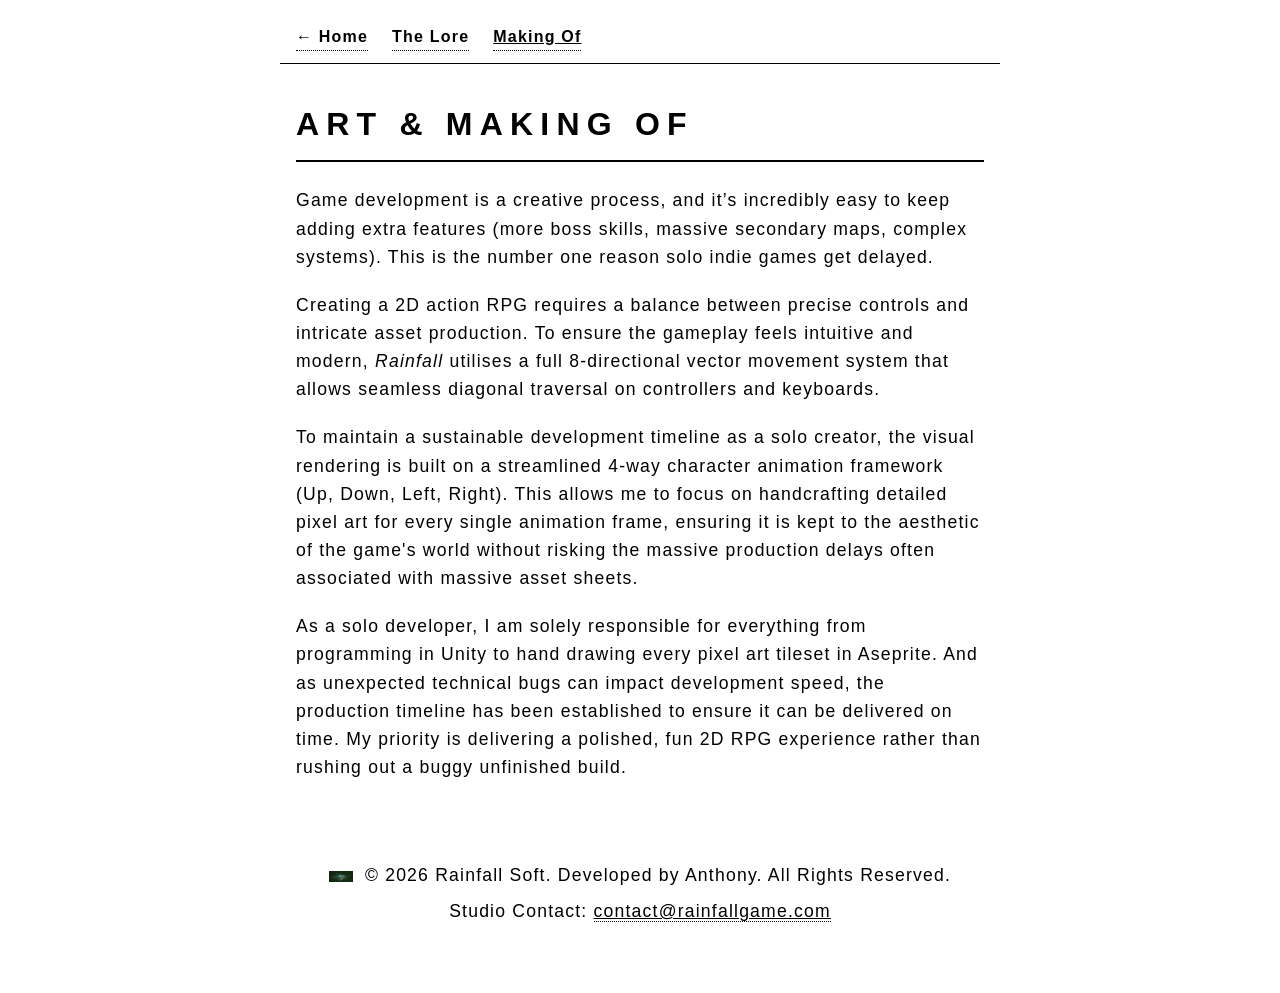
<file: making-of.html>
<!DOCTYPE HTML>
<html>
	<head>
		<title>The Making Of | Rainfall: The Frogspawn Chronicles</title>
		
		<!-- Canonical Tag: Tells Google this is the master URL -->
		<link rel="canonical" href="https://yourdomain.com/making-of.html" />

		<link rel="icon" type="image/png" href="logo.png" />
		<link rel="apple-touch-icon" href="logo.png" />
		<meta name="description" content="Official website for Rainfall: The Frogspawn Chronicles, a dark fantasy 2D pixel art RPG developed by Anthony (Rainfall Soft)." />
		<meta name="keywords" content="Rainfall game, Rainfall The Frogspawn Chronicles, Anthony developer, Rainfall Soft, indie game, 2D pixel art, action RPG, dark fantasy game" />
		<meta name="author" content="Anthony" />
		<meta charset="utf-8" />
		<meta name="viewport" content="width=device-width, initial-scale=1, user-scalable=no" />
		<link rel="stylesheet" href="assets/css/main.css" />
		<noscript><link rel="stylesheet" href="assets/css/noscript.css" /></noscript>
		
		<style>
			/* Overrides main.css loading and locking mechanics */
			body {
				background-color: #ffffff !important;
				color: #000000 !important;
				opacity: 1.0 !important;
				visibility: visible !important;
			}

			/* FIXED: Banish the ghost template elements and stray text entirely */
			#header, #footer, .logo, #header + #footer {
				display: none !important;
				opacity: 0 !important;
				visibility: hidden !important;
			}
			
			body:before, body:after {
				display: none !important;
				opacity: 0 !important;
			}
			
			/* Standardized text formatting */
			h2, p, a {
				color: #000000 !important;
				text-shadow: none !important;
			}
			
			p {
				font-family: -apple-system, BlinkMacSystemFont, 'Segoe UI', Roboto, sans-serif !important;
				font-size: 1.1rem;
				line-height: 1.6;
			}

			/* Fixes the gallery text color so it remains readable against the dark template elements */
			.gallery h3, .gallery p {
				color: #ffffff !important;
			}
		</style>
	</head>
	<body class="is-preload">

		<nav style="max-width: 45em; margin: 1.5rem auto 0 auto; padding: 0 1rem; width: 100%; display: flex; gap: 1.5rem; border-bottom: 1px solid #000000; padding-bottom: 0.75rem; box-sizing: border-box;">
			<a href="index.html" style="font-family: -apple-system, BlinkMacSystemFont, 'Segoe UI', Roboto, sans-serif; font-weight: 700; text-decoration: none;">← Home</a>
			<a href="story.html" style="font-family: -apple-system, BlinkMacSystemFont, 'Segoe UI', Roboto, sans-serif; font-weight: 700; text-decoration: none;">The Lore</a>
			<a href="making-of.html" style="font-family: -apple-system, BlinkMacSystemFont, 'Segoe UI', Roboto, sans-serif; font-weight: 700; text-decoration: underline;">Making Of</a>
		</nav>

		<main style="max-width: 45em; margin: 2rem auto 3rem auto; padding: 0 1rem; width: 100%; box-sizing: border-box;">
			
			<h2 style="font-family: -apple-system, BlinkMacSystemFont, 'Segoe UI', Roboto, sans-serif !important; font-weight: 700 !important; font-size: 2rem !important; border-bottom: 2px solid #000000; padding-bottom: 0.5rem; margin-bottom: 1.5rem;">
				Art & Making Of
			</h2>

			<p style="margin-bottom: 1.25rem;">
				Game development is a creative process, and it’s incredibly easy to keep adding extra features (more boss skills, massive secondary maps, complex systems). This is the number one reason solo indie games get delayed.
			</p>
			
			<p style="margin-bottom: 1.25rem;">
				Creating a 2D action RPG requires a balance between precise controls and intricate asset production. To ensure the gameplay feels intuitive and modern, <em>Rainfall</em> utilises a full 8-directional vector movement system that allows seamless diagonal traversal on controllers and keyboards.
			</p>

			<p style="margin-bottom: 1.25rem;">
				To maintain a sustainable development timeline as a solo creator, the visual rendering is built on a streamlined 4-way character animation framework (Up, Down, Left, Right). This allows me to focus on handcrafting detailed pixel art for every single animation frame, ensuring it is kept to the aesthetic of the game's world without risking the massive production delays often associated with massive asset sheets.
			</p>

			<p style="margin-bottom: 2rem;">
				As a solo developer, I am solely responsible for everything from programming in Unity to hand drawing every pixel art tileset in Aseprite. And as unexpected technical bugs can impact development speed, the production timeline has been established to ensure it can be delivered on time. My priority is delivering a polished, fun 2D RPG experience rather than rushing out a buggy unfinished build.
			</p>

			<div class="gallery" style="margin-top: 3rem;">
				<!-- Crow gallery articles removed -->
			</div>

		</main>

		<div class="mobile-safe-footer" style="padding: 2rem 1rem; text-align: center; clear: both;">
			<p style="margin-bottom: 0.5rem; font-family: -apple-system, BlinkMacSystemFont, 'Segoe UI', Roboto, sans-serif;">
				<img src="logo.png" alt="Rainfall Soft Logo" style="width: 24px; height: auto; vertical-align: middle; margin-right: 6px; display: inline-block;" />
				&copy; 2026 Rainfall Soft. Developed by Anthony. All Rights Reserved.
			</p>
			<p style="font-family: -apple-system, BlinkMacSystemFont, 'Segoe UI', Roboto, sans-serif;">Studio Contact: <a href="mailto:contact@rainfallgame.com" style="text-decoration: underline;">contact@rainfallgame.com</a></p>
		</div>

		<script src="assets/js/jquery.min.js"></script>
		<script src="assets/js/jquery.poptrox.min.js"></script>
		<script src="assets/js/jquery.scrolly.min.js"></script>
		<script src="assets/js/jquery.scrollex.min.js"></script>
		<script src="assets/js/browser.min.js"></script>
		<script src="assets/js/breakpoints.min.js"></script>
		<script src="assets/js/util.js"></script>
		<script src="assets/js/main.js"></script>

	</body>
</html>
</file>
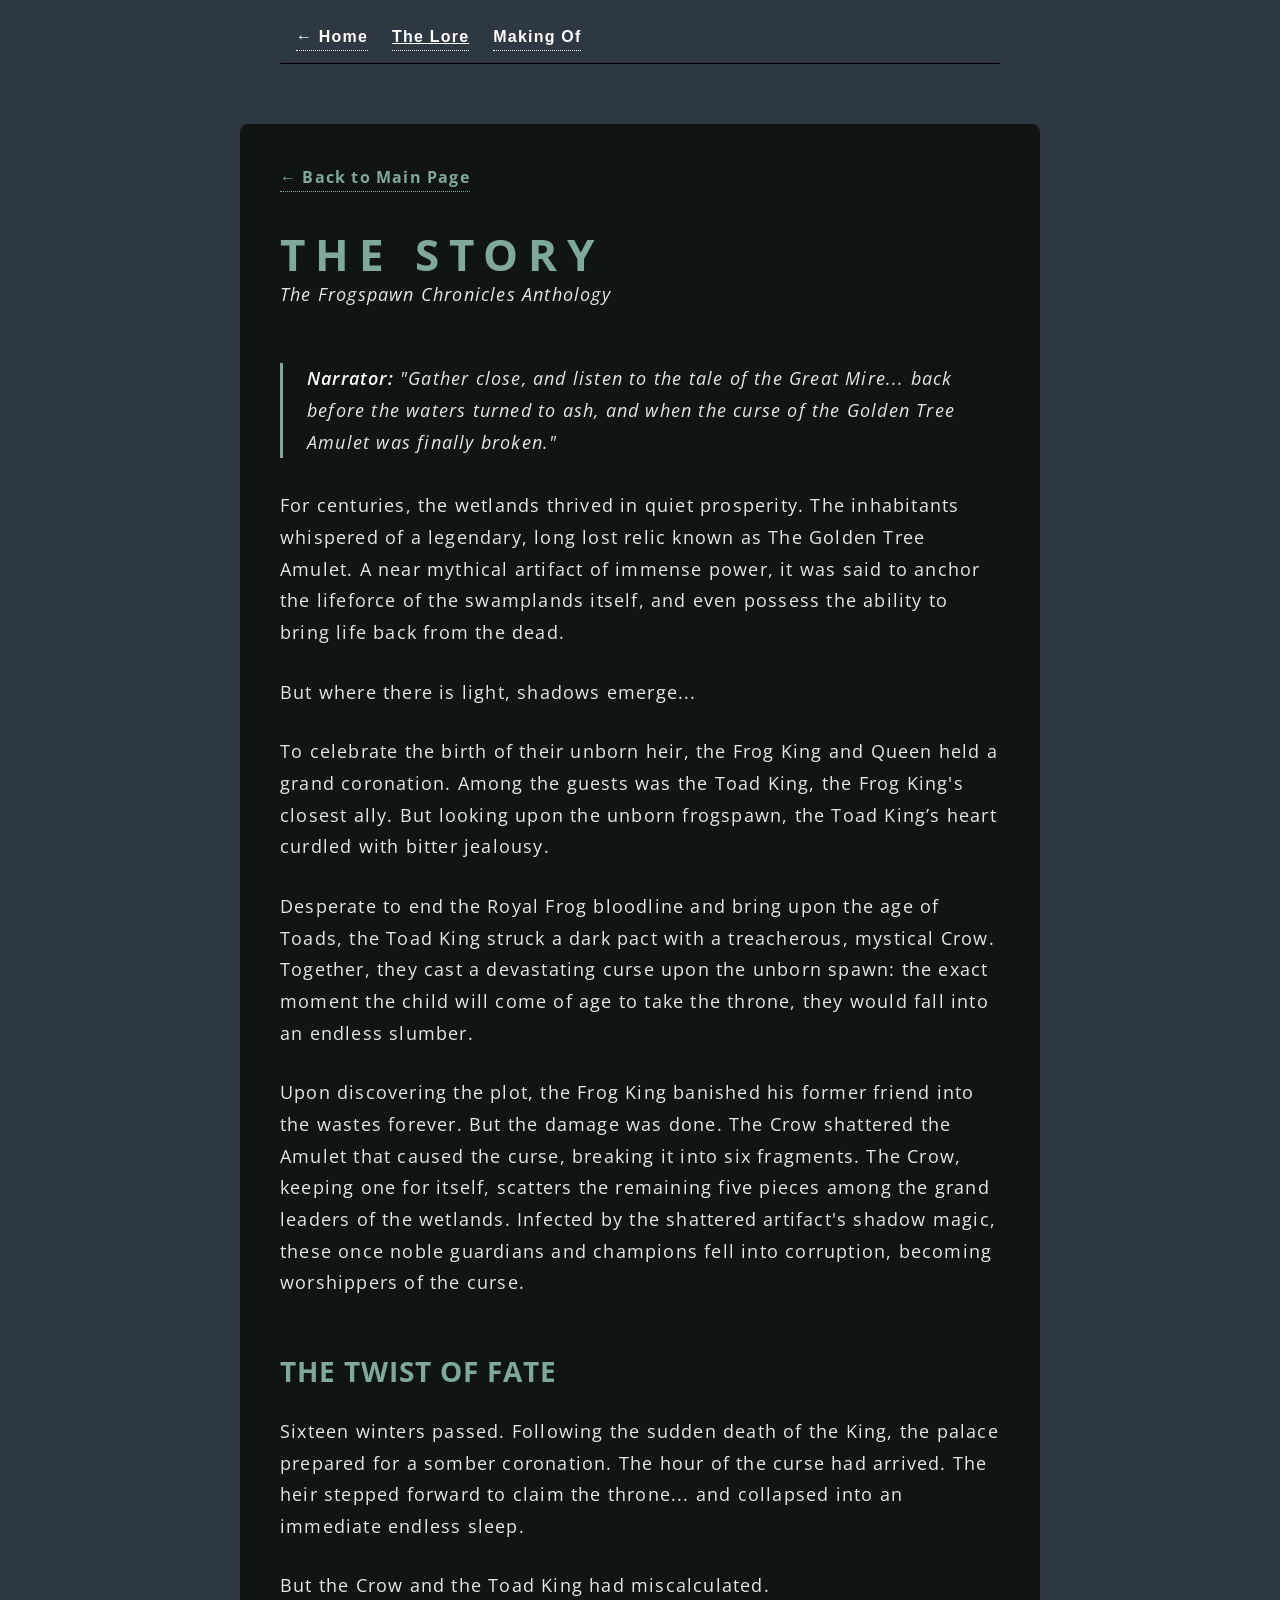
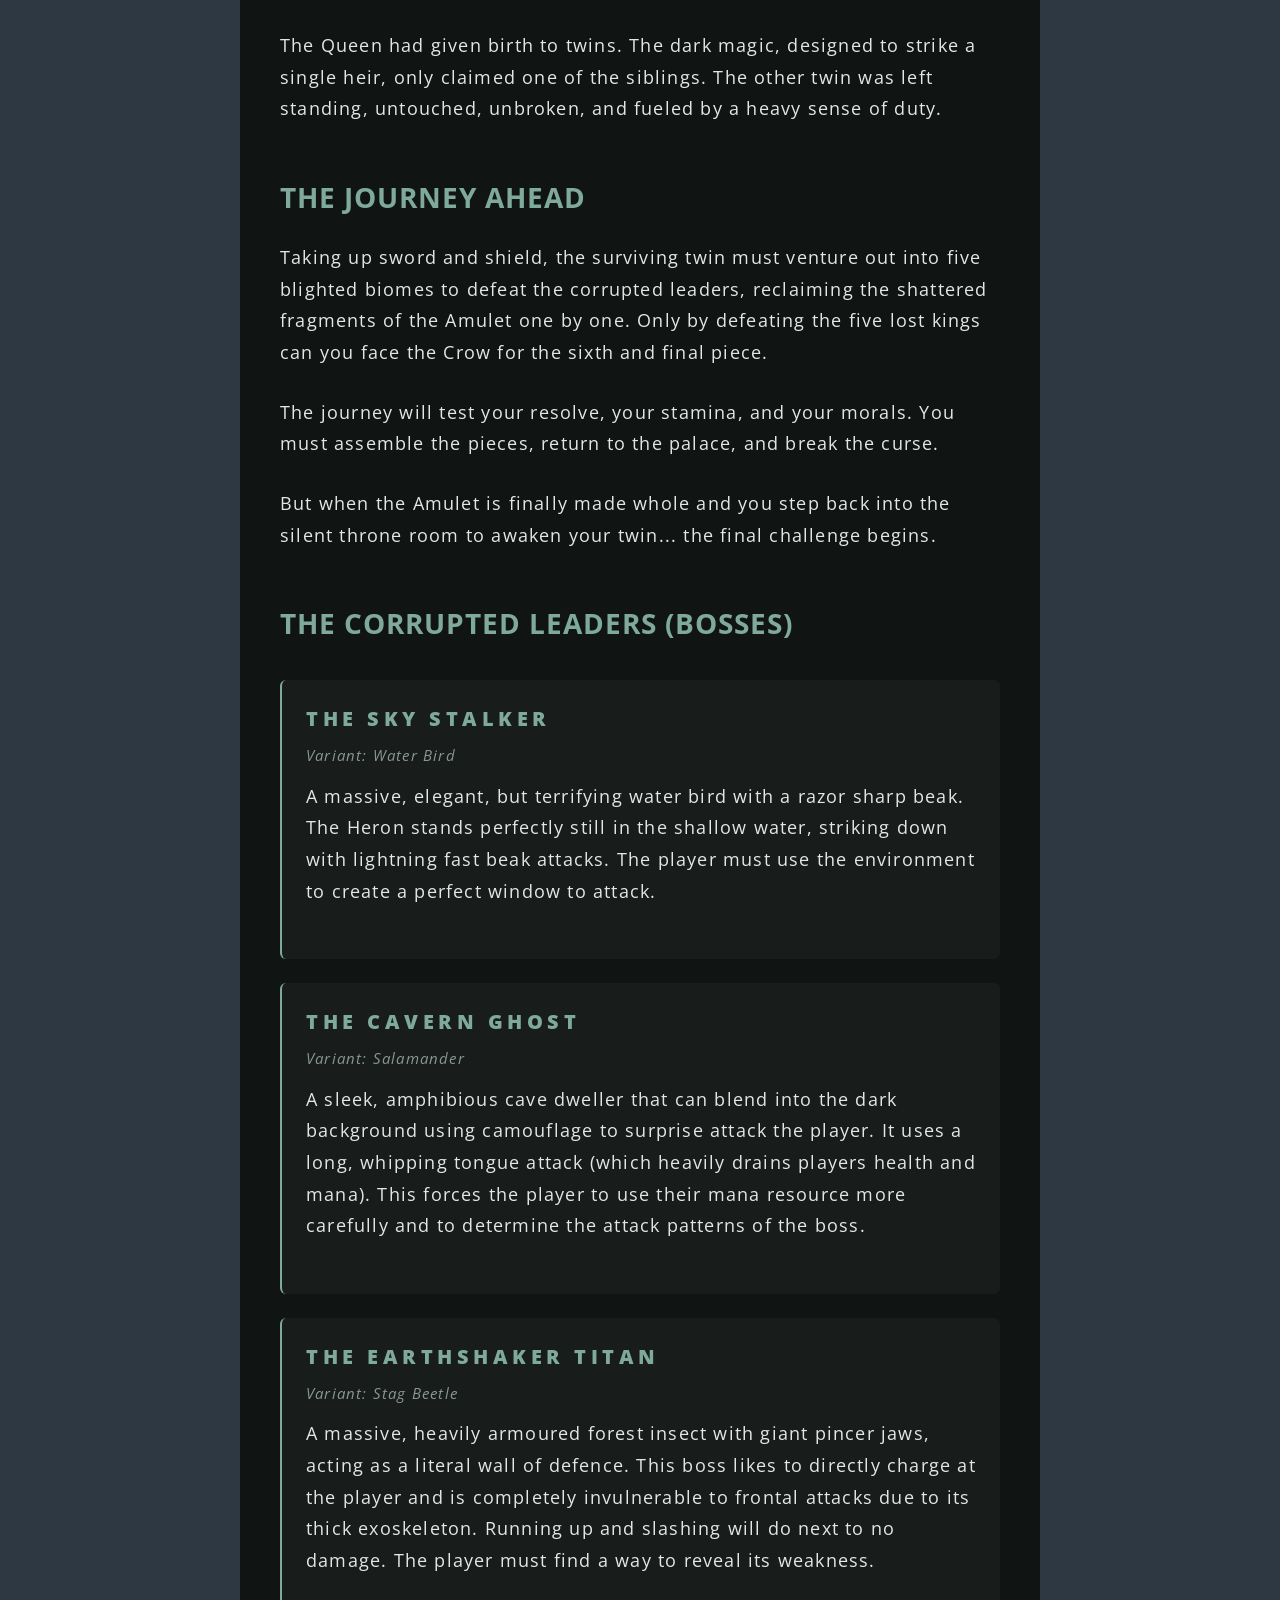
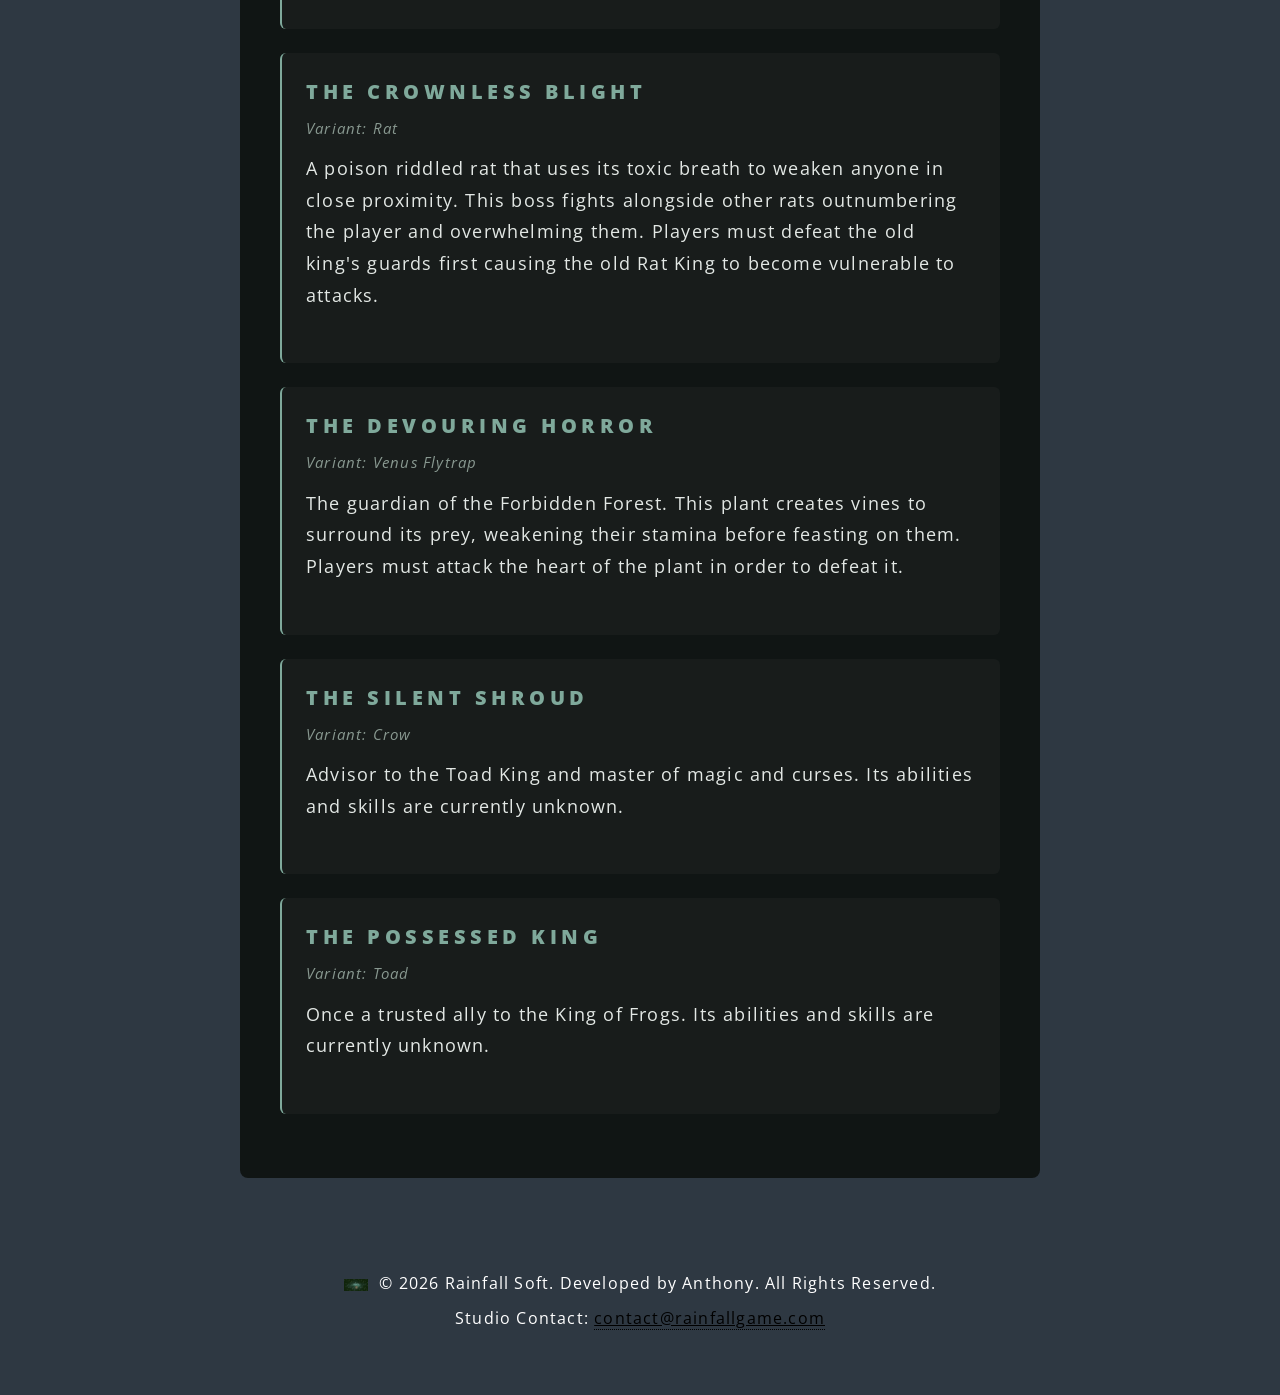
<file: story.html>
<!DOCTYPE HTML>
<html>
	<head>
		<title>The Lore of Rainfall: The Frogspawn Chronicles</title>

		<!-- Canonical Tag: Tells Google this is the master URL for this page -->
		<link rel="canonical" href="https://yourdomain.com/story.html" />

		<link rel="icon" type="image/png" href="logo.png" />
		<link rel="apple-touch-icon" href="logo.png" />
		<meta name="description" content="Official website for Rainfall: The Frogspawn Chronicles, a dark fantasy 2D pixel art isometric RPG developed by Anthony (Rainfall Soft)." />
		<meta name="keywords" content="Rainfall game, Rainfall The Frogspawn Chronicles, Anthony developer, Rainfall Soft, indie game, 2D pixel art, isometric RPG, dark fantasy game" />
		<meta name="author" content="Anthony" />
		<meta charset="utf-8" />
		<meta name="viewport" content="width=device-width, initial-scale=1, user-scalable=no" />
		<link rel="stylesheet" href="assets/css/main.css" />
		<noscript><link rel="stylesheet" href="assets/css/noscript.css" /></noscript>
		<style>
			/* Force the page to display instantly on PC, bypassing the script lock */
			html, body {
				opacity: 1.0 !important;
				visibility: visible !important;
			}
			
			body:before, body:after {
				display: none !important;
				opacity: 0 !important;
			}
			/* Custom spacing tailored for reading long stories */
			.story-container {
				max-width: 800px;
				margin: 60px auto;
				padding: 2.5rem;
				background: rgba(15, 20, 18, 0.95); /* Deep dark swamp tint */
				border-radius: 8px;
				box-sizing: border-box;
			}
			
			.story-container p {
				margin-bottom: 1.75rem;
				font-size: 1.1rem !important;
				line-height: 1.8 !important;
				color: #e3e8e5 !important;
				text-shadow: none !important;
			}
			
			.narrator-quote {
				font-style: italic;
				color: #a8cfc1 !important;
				border-left: 3px solid #7fa99b;
				padding-left: 1.5rem;
				margin: 2rem 0 !important;
			}
			
			.back-btn {
				display: inline-block;
				margin-bottom: 2.5rem;
				color: #7fa99b !important;
				text-decoration: none;
				font-weight: bold;
				font-size: 1rem;
				transition: color 0.2s ease;
			}
			
			.back-btn:hover { 
				color: #a8cfc1 !important; 
			}

			.story-section-title {
				color: #7fa99b !important;
				font-size: 1.75rem !important;
				margin-top: 3rem;
				margin-bottom: 1.25rem;
				font-weight: 700;
				text-transform: uppercase;
				letter-spacing: 1px;
			}

			/* Boss List Layout styling */
			.boss-list {
				margin-top: 2rem;
			}

			.boss-card {
				background: rgba(255, 255, 255, 0.03);
				padding: 1.5rem;
				border-radius: 6px;
				margin-bottom: 1.5rem;
				border-left: 2px solid #7fa99b;
			}

			.boss-card h4 {
				color: #7fa99b !important;
				font-size: 1.25rem !important;
				margin-top: 0;
				margin-bottom: 0.5rem;
			}

			.boss-meta {
				font-style: italic;
				color: #889890;
				font-size: 0.95rem;
				margin-bottom: 0.75rem;
			}
		</style>
	</head>
	<body class="is-preload">

		<nav style="max-width: 45em; margin: 1.5rem auto 0 auto; padding: 0 1rem; width: 100%; display: flex; gap: 1.5rem; border-bottom: 1px solid #000000; padding-bottom: 0.75rem; box-sizing: border-box;">
			<a href="index.html" style="font-family: -apple-system, BlinkMacSystemFont, 'Segoe UI', Roboto, sans-serif; font-weight: 700; text-decoration: none;">← Home</a>
			<a href="story.html" style="font-family: -apple-system, BlinkMacSystemFont, 'Segoe UI', Roboto, sans-serif; font-weight: 700; text-decoration: underline;">The Lore</a>
			<a href="making-of.html" style="font-family: -apple-system, BlinkMacSystemFont, 'Segoe UI', Roboto, sans-serif; font-weight: 700; text-decoration: none;">Making Of</a>
		</nav>

		<div class="story-container">
			<a href="index.html" class="back-btn">&larr; Back to Main Page</a>
			
			<header>
				<h1 style="color: #7fa99b; font-size: 2.75rem; margin-bottom: 0.5rem; font-weight: 700; text-shadow: none !important;">THE STORY</h1>
				<p style="font-style: italic; color: #889890; margin-bottom: 3rem; text-shadow: none !important;">The Frogspawn Chronicles Anthology</p>
			</header>

			<p class="narrator-quote">
				<strong>Narrator:</strong> "Gather close, and listen to the tale of the Great Mire... back before the waters turned to ash, and when the curse of the Golden Tree Amulet was finally broken."
			</p>

			<p>For centuries, the wetlands thrived in quiet prosperity. The inhabitants whispered of a legendary, long lost relic known as The Golden Tree Amulet. A near mythical artifact of immense power, it was said to anchor the lifeforce of the swamplands itself, and even possess the ability to bring life back from the dead.</p>
			
			<p>But where there is light, shadows emerge...</p>
			
			<p>To celebrate the birth of their unborn heir, the Frog King and Queen held a grand coronation. Among the guests was the Toad King, the Frog King's closest ally. But looking upon the unborn frogspawn, the Toad King’s heart curdled with bitter jealousy.</p>
			
			<p>Desperate to end the Royal Frog bloodline and bring upon the age of Toads, the Toad King struck a dark pact with a treacherous, mystical Crow. Together, they cast a devastating curse upon the unborn spawn: the exact moment the child will come of age to take the throne, they would fall into an endless slumber.</p>
			
			<p>Upon discovering the plot, the Frog King banished his former friend into the wastes forever. But the damage was done. The Crow shattered the Amulet that caused the curse, breaking it into six fragments. The Crow, keeping one for itself, scatters the remaining five pieces among the grand leaders of the wetlands. Infected by the shattered artifact's shadow magic, these once noble guardians and champions fell into corruption, becoming worshippers of the curse.</p>

			<h3 class="story-section-title">The Twist of Fate</h3>
			
			<p>Sixteen winters passed. Following the sudden death of the King, the palace prepared for a somber coronation. The hour of the curse had arrived. The heir stepped forward to claim the throne... and collapsed into an immediate endless sleep.</p>
			
			<p>But the Crow and the Toad King had miscalculated.</p>
			
			<p>The Queen had given birth to twins. The dark magic, designed to strike a single heir, only claimed one of the siblings. The other twin was left standing, untouched, unbroken, and fueled by a heavy sense of duty.</p>

			<h3 class="story-section-title">The Journey Ahead</h3>
			
			<p>Taking up sword and shield, the surviving twin must venture out into five blighted biomes to defeat the corrupted leaders, reclaiming the shattered fragments of the Amulet one by one. Only by defeating the five lost kings can you face the Crow for the sixth and final piece.</p>
			
			<p>The journey will test your resolve, your stamina, and your morals. You must assemble the pieces, return to the palace, and break the curse.</p>
			
			<p>But when the Amulet is finally made whole and you step back into the silent throne room to awaken your twin... the final challenge begins.</p>

			<h3 class="story-section-title">The Corrupted Leaders (Bosses)</h3>
			
			<div class="boss-list">
				
				<div class="boss-card">
					<h4>The Sky Stalker</h4>
					<div class="boss-meta">Variant: Water Bird</div>
					<p>A massive, elegant, but terrifying water bird with a razor sharp beak. The Heron stands perfectly still in the shallow water, striking down with lightning fast beak attacks. The player must use the environment to create a perfect window to attack.</p>
				</div>

				<div class="boss-card">
					<h4>The Cavern Ghost</h4>
					<div class="boss-meta">Variant: Salamander</div>
					<p>A sleek, amphibious cave dweller that can blend into the dark background using camouflage to surprise attack the player. It uses a long, whipping tongue attack (which heavily drains players health and mana). This forces the player to use their mana resource more carefully and to determine the attack patterns of the boss.</p>
				</div>

				<div class="boss-card">
					<h4>The Earthshaker Titan</h4>
					<div class="boss-meta">Variant: Stag Beetle</div>
					<p>A massive, heavily armoured forest insect with giant pincer jaws, acting as a literal wall of defence. This boss likes to directly charge at the player and is completely invulnerable to frontal attacks due to its thick exoskeleton. Running up and slashing will do next to no damage. The player must find a way to reveal its weakness.</p>
				</div>

				<div class="boss-card">
					<h4>The Crownless Blight</h4>
					<div class="boss-meta">Variant: Rat</div>
					<p>A poison riddled rat that uses its toxic breath to weaken anyone in close proximity. This boss fights alongside other rats outnumbering the player and overwhelming them. Players must defeat the old king's guards first causing the old Rat King to become vulnerable to attacks.</p>
				</div>

				<div class="boss-card">
					<h4>The Devouring Horror</h4>
					<div class="boss-meta">Variant: Venus Flytrap</div>
					<p>The guardian of the Forbidden Forest. This plant creates vines to surround its prey, weakening their stamina before feasting on them. Players must attack the heart of the plant in order to defeat it.</p>
				</div>

				<div class="boss-card">
					<h4>The Silent Shroud</h4>
					<div class="boss-meta">Variant: Crow</div>
					<p>Advisor to the Toad King and master of magic and curses. Its abilities and skills are currently unknown.</p>
				</div>

				<div class="boss-card">
					<h4>The Possessed King</h4>
					<div class="boss-meta">Variant: Toad</div>
					<p>Once a trusted ally to the King of Frogs. Its abilities and skills are currently unknown.</p>
				</div>

			</div>
		</div>

		<div class="mobile-safe-footer" style="padding: 2rem 1rem; text-align: center;">
			<p style="margin-bottom: 0.5rem;">
				<img src="logo.png" alt="Rainfall Soft Logo" style="width: 24px; height: auto; vertical-align: middle; margin-right: 6px; display: inline-block;" />
				&copy; 2026 Rainfall Soft. Developed by Anthony. All Rights Reserved.
			</p>
			<p>Studio Contact: <a href="mailto:contact@rainfallgame.com" style="color: #000000 !important; text-decoration: underline;">contact@rainfallgame.com</a></p>
		</div>

	</body>
</html>
</file>
<file: assets/css/noscript.css>
/*
	Big Picture by HTML5 UP
	html5up.net | @ajlkn
	Free for personal and commercial use under the CCA 3.0 license (html5up.net/license)
*/

/* Loader */

	body:before, body:after {
		display: none;
	}
</file>
<file: assets/css/main.css>
@import url(fontawesome-all.min.css);
@import url("https://fonts.googleapis.com/css?family=Open+Sans:400,400italic,600,600italic,800,800italic");

/*
	Spectral by HTML5 UP
	html5up.net | @ajlkn
	Free for personal and commercial use under the CCA 3.0 license (html5up.net/license)
*/

html, body, div, span, applet, object,
iframe, h1, h2, h3, h4, h5, h6, p, blockquote,
pre, a, abbr, acronym, address, big, cite,
code, del, dfn, em, img, ins, kbd, q, s, samp,
small, strike, strong, sub, sup, tt, var, b,
u, i, center, dl, dt, dd, ol, ul, li, fieldset,
form, label, legend, table, caption, tbody,
tfoot, thead, tr, th, td, article, aside,
canvas, details, embed, figure, figcaption,
footer, header, hgroup, menu, nav, output, ruby,
section, summary, time, mark, audio, video {
	margin: 0;
	padding: 0;
	border: 0;
	font-size: 100%;
	font: inherit;
	vertical-align: baseline;}

article, aside, details, figcaption, figure,
footer, header, hgroup, menu, nav, section {
	display: block;}

body {
	line-height: 1;
}

ol, ul {
	list-style: none;
}

blockquote, q {
	quotes: none;
}

	blockquote:before, blockquote:after, q:before, q:after {
		content: '';
		content: none;
	}

table {
	border-collapse: collapse;
	border-spacing: 0;
}

body {
	-webkit-text-size-adjust: none;
}

mark {
	background-color: transparent;
	color: inherit;
}

input::-moz-focus-inner {
	border: 0;
	padding: 0;
}

input, select, textarea {
	-moz-appearance: none;
	-webkit-appearance: none;
	-ms-appearance: none;
	appearance: none;
}

/* Basic */

	@-ms-viewport {
		width: device-width;
	}

	html {
		box-sizing: border-box;
	}

	*, *:before, *:after {
		box-sizing: inherit;
	}

	body {
		background: #2e3842;
	}

		body.is-preload *, body.is-preload *:before, body.is-preload *:after {
			-moz-animation: none !important;
			-webkit-animation: none !important;
			-ms-animation: none !important;
			animation: none !important;
			-moz-transition: none !important;
			-webkit-transition: none !important;
			-ms-transition: none !important;
			transition: none !important;
		}

	body, input, select, textarea {
		color: #fff;
		font-family: "Open Sans", Helvetica, sans-serif;
		font-size: 15pt;
		font-weight: 400;
		letter-spacing: 0.075em;
		line-height: 1.65em;
	}

		@media screen and (max-width: 1680px) {

			body, input, select, textarea {
				font-size: 13pt;
			}

		}

		@media screen and (max-width: 1280px) {

			body, input, select, textarea {
				font-size: 12pt;
			}

		}

		@media screen and (max-width: 736px) {

			body, input, select, textarea {
				font-size: 11pt;
				letter-spacing: 0.0375em;
			}

		}

	a {
		-moz-transition: color 0.2s ease, border-bottom-color 0.2s ease;
		-webkit-transition: color 0.2s ease, border-bottom-color 0.2s ease;
		-ms-transition: color 0.2s ease, border-bottom-color 0.2s ease;
		transition: color 0.2s ease, border-bottom-color 0.2s ease;
		border-bottom: dotted 1px;
		color: inherit;
		text-decoration: none;
	}

		a:hover {
			border-bottom-color: transparent;
		}

	strong, b {
		color: #fff;
		font-weight: 600;
	}

	em, i {
		font-style: italic;
	}

	p {
		margin: 0 0 2em 0;
	}

	h1, h2, h3, h4, h5, h6 {
		color: #fff;
		font-weight: 800;
		letter-spacing: 0.225em;
		line-height: 1em;
		margin: 0 0 1em 0;
		text-transform: uppercase;
	}

		h1 a, h2 a, h3 a, h4 a, h5 a, h6 a {
			color: inherit;
			text-decoration: none;
		}

	h2 {
		font-size: 1.35em;
		line-height: 1.75em;
	}

		@media screen and (max-width: 736px) {

			h2 {
				font-size: 1.1em;
				line-height: 1.65em;
			}

		}

	h3 {
		font-size: 1.15em;
		line-height: 1.75em;
	}

		@media screen and (max-width: 736px) {

			h3 {
				font-size: 1em;
				line-height: 1.65em;
			}

		}

	h4 {
		font-size: 1em;
		line-height: 1.5em;
	}

	h5 {
		font-size: 0.8em;
		line-height: 1.5em;
	}

	h6 {
		font-size: 0.7em;
		line-height: 1.5em;
	}

	sub {
		font-size: 0.8em;
		position: relative;
		top: 0.5em;
	}

	sup {
		font-size: 0.8em;
		position: relative;
		top: -0.5em;
	}

	hr {
		border: 0;
		border-bottom: solid 2px #fff;
		margin: 3em 0;
	}

		hr.major {
			margin: 4.5em 0;
		}

	blockquote {
		border-left: solid 4px #fff;
		font-style: italic;
		margin: 0 0 2em 0;
		padding: 0.5em 0 0.5em 2em;
	}

	code {
		background: rgba(144, 144, 144, 0.25);
		border-radius: 3px;
		font-family: "Courier New", monospace;
		font-size: 0.9em;
		letter-spacing: 0;
		margin: 0 0.25em;
		padding: 0.25em 0.65em;
	}

	pre {
		-webkit-overflow-scrolling: touch;
		font-family: "Courier New", monospace;
		font-size: 0.9em;
		margin: 0 0 2em 0;
	}

		pre code {
			display: block;
			line-height: 1.75em;
			padding: 1em 1.5em;
			overflow-x: auto;
		}

	.align-left {
		text-align: left;
	}

	.align-center {
		text-align: center;
	}

	.align-right {
		text-align: right;
	}

/* Row */

	.row {
		display: flex;
		flex-wrap: wrap;
		box-sizing: border-box;
		align-items: stretch;
	}

		.row > * {
			box-sizing: border-box;
		}

		.row.gtr-uniform > * > :last-child {
			margin-bottom: 0;
		}

		.row.aln-left {
			justify-content: flex-start;
		}

		.row.aln-center {
			justify-content: center;
		}

		.row.aln-right {
			justify-content: flex-end;
		}

		.row.aln-top {
			align-items: flex-start;
		}

		.row.aln-middle {
			align-items: center;
		}

		.row.aln-bottom {
			align-items: flex-end;
		}

		.row > .imp {
			order: -1;
		}

		.row > .col-1 {
			width: 8.33333%;
		}

		.row > .off-1 {
			margin-left: 8.33333%;
		}

		.row > .col-2 {
			width: 16.66667%;
		}

		.row > .off-2 {
			margin-left: 16.66667%;
		}

		.row > .col-3 {
			width: 25%;
		}

		.row > .off-3 {
			margin-left: 25%;
		}

		.row > .col-4 {
			width: 33.33333%;
		}

		.row > .off-4 {
			margin-left: 33.33333%;
		}

		.row > .col-5 {
			width: 41.66667%;
		}

		.row > .off-5 {
			margin-left: 41.66667%;
		}

		.row > .col-6 {
			width: 50%;
		}

		.row > .off-6 {
			margin-left: 50%;
		}

		.row > .col-7 {
			width: 58.33333%;
		}

		.row > .off-7 {
			margin-left: 58.33333%;
		}

		.row > .col-8 {
			width: 66.66667%;
		}

		.row > .off-8 {
			margin-left: 66.66667%;
		}

		.row > .col-9 {
			width: 75%;
		}

		.row > .off-9 {
			margin-left: 75%;
		}

		.row > .col-10 {
			width: 83.33333%;
		}

		.row > .off-10 {
			margin-left: 83.33333%;
		}

		.row > .col-11 {
			width: 91.66667%;
		}

		.row > .off-11 {
			margin-left: 91.66667%;
		}

		.row > .col-12 {
			width: 100%;
		}

		.row > .off-12 {
			margin-left: 100%;
		}

		.row.gtr-0 {
			margin-top: 0;
			margin-left: 0em;
		}

			.row.gtr-0 > * {
				padding: 0 0 0 0em;
			}

			.row.gtr-0.gtr-uniform {
				margin-top: 0em;
			}

				.row.gtr-0.gtr-uniform > * {
					padding-top: 0em;
				}

		.row.gtr-25 {
			margin-top: 0;
			margin-left: -0.375em;
		}

			.row.gtr-25 > * {
				padding: 0 0 0 0.375em;
			}

			.row.gtr-25.gtr-uniform {
				margin-top: -0.375em;
			}

				.row.gtr-25.gtr-uniform > * {
					padding-top: 0.375em;
				}

		.row.gtr-50 {
			margin-top: 0;
			margin-left: -0.75em;
		}

			.row.gtr-50 > * {
				padding: 0 0 0 0.75em;
			}

			.row.gtr-50.gtr-uniform {
				margin-top: -0.75em;
			}

				.row.gtr-50.gtr-uniform > * {
					padding-top: 0.75em;
				}

		.row {
			margin-top: 0;
			margin-left: -1.5em;
		}

			.row > * {
				padding: 0 0 0 1.5em;
			}

			.row.gtr-uniform {
				margin-top: -1.5em;
			}

				.row.gtr-uniform > * {
					padding-top: 1.5em;
				}

		.row.gtr-150 {
			margin-top: 0;
			margin-left: -2.25em;
		}

			.row.gtr-150 > * {
				padding: 0 0 0 2.25em;
			}

			.row.gtr-150.gtr-uniform {
				margin-top: -2.25em;
			}

				.row.gtr-150.gtr-uniform > * {
					padding-top: 2.25em;
				}

		.row.gtr-200 {
			margin-top: 0;
			margin-left: -3em;
		}

			.row.gtr-200 > * {
				padding: 0 0 0 3em;
			}

			.row.gtr-200.gtr-uniform {
				margin-top: -3em;
			}

				.row.gtr-200.gtr-uniform > * {
					padding-top: 3em;
				}

		@media screen and (max-width: 1680px) {

			.row {
				display: flex;
				flex-wrap: wrap;
				box-sizing: border-box;
				align-items: stretch;
			}

				.row > * {
					box-sizing: border-box;
				}

				.row.gtr-uniform > * > :last-child {
					margin-bottom: 0;
				}

				.row.aln-left {
					justify-content: flex-start;
				}

				.row.aln-center {
					justify-content: center;
				}

				.row.aln-right {
					justify-content: flex-end;
				}

				.row.aln-top {
					align-items: flex-start;
				}

				.row.aln-middle {
					align-items: center;
				}

				.row.aln-bottom {
					align-items: flex-end;
				}

				.row > .imp-xlarge {
					order: -1;
				}

				.row > .col-1-xlarge {
					width: 8.33333%;
				}

				.row > .off-1-xlarge {
					margin-left: 8.33333%;
				}

				.row > .col-2-xlarge {
					width: 16.66667%;
				}

				.row > .off-2-xlarge {
					margin-left: 16.66667%;
				}

				.row > .col-3-xlarge {
					width: 25%;
				}

				.row > .off-3-xlarge {
					margin-left: 25%;
				}

				.row > .col-4-xlarge {
					width: 33.33333%;
				}

				.row > .off-4-xlarge {
					margin-left: 33.33333%;
				}

				.row > .col-5-xlarge {
					width: 41.66667%;
				}

				.row > .off-5-xlarge {
					margin-left: 41.66667%;
				}

				.row > .col-6-xlarge {
					width: 50%;
				}

				.row > .off-6-xlarge {
					margin-left: 50%;
				}

				.row > .col-7-xlarge {
					width: 58.33333%;
				}

				.row > .off-7-xlarge {
					margin-left: 58.33333%;
				}

				.row > .col-8-xlarge {
					width: 66.66667%;
				}

				.row > .off-8-xlarge {
					margin-left: 66.66667%;
				}

				.row > .col-9-xlarge {
					width: 75%;
				}

				.row > .off-9-xlarge {
					margin-left: 75%;
				}

				.row > .col-10-xlarge {
					width: 83.33333%;
				}

				.row > .off-10-xlarge {
					margin-left: 83.33333%;
				}

				.row > .col-11-xlarge {
					width: 91.66667%;
				}

				.row > .off-11-xlarge {
					margin-left: 91.66667%;
				}

				.row > .col-12-xlarge {
					width: 100%;
				}

				.row > .off-12-xlarge {
					margin-left: 100%;
				}

				.row.gtr-0 {
					margin-top: 0;
					margin-left: 0em;
				}

					.row.gtr-0 > * {
						padding: 0 0 0 0em;
					}

					.row.gtr-0.gtr-uniform {
						margin-top: 0em;
					}

						.row.gtr-0.gtr-uniform > * {
							padding-top: 0em;
						}

				.row.gtr-25 {
					margin-top: 0;
					margin-left: -0.375em;
				}

					.row.gtr-25 > * {
						padding: 0 0 0 0.375em;
					}

					.row.gtr-25.gtr-uniform {
						margin-top: -0.375em;
					}

						.row.gtr-25.gtr-uniform > * {
							padding-top: 0.375em;
						}

				.row.gtr-50 {
					margin-top: 0;
					margin-left: -0.75em;
				}

					.row.gtr-50 > * {
						padding: 0 0 0 0.75em;
					}

					.row.gtr-50.gtr-uniform {
						margin-top: -0.75em;
					}

						.row.gtr-50.gtr-uniform > * {
							padding-top: 0.75em;
						}

				.row {
					margin-top: 0;
					margin-left: -1.5em;
				}

					.row > * {
						padding: 0 0 0 1.5em;
					}

					.row.gtr-uniform {
						margin-top: -1.5em;
					}

						.row.gtr-uniform > * {
							padding-top: 1.5em;
						}

				.row.gtr-150 {
					margin-top: 0;
					margin-left: -2.25em;
				}

					.row.gtr-150 > * {
						padding: 0 0 0 2.25em;
					}

					.row.gtr-150.gtr-uniform {
						margin-top: -2.25em;
					}

						.row.gtr-150.gtr-uniform > * {
							padding-top: 2.25em;
						}

				.row.gtr-200 {
					margin-top: 0;
					margin-left: -3em;
				}

					.row.gtr-200 > * {
						padding: 0 0 0 3em;
					}

					.row.gtr-200.gtr-uniform {
						margin-top: -3em;
					}

						.row.gtr-200.gtr-uniform > * {
							padding-top: 3em;
						}

		}

		@media screen and (max-width: 1280px) {

			.row {
				display: flex;
				flex-wrap: wrap;
				box-sizing: border-box;
				align-items: stretch;
			}

				.row > * {
					box-sizing: border-box;
				}

				.row.gtr-uniform > * > :last-child {
					margin-bottom: 0;
				}

				.row.aln-left {
					justify-content: flex-start;
				}

				.row.aln-center {
					justify-content: center;
				}

				.row.aln-right {
					justify-content: flex-end;
				}

				.row.aln-top {
					align-items: flex-start;
				}

				.row.aln-middle {
					align-items: center;
				}

				.row.aln-bottom {
					align-items: flex-end;
				}

				.row > .imp-large {
					order: -1;
				}

				.row > .col-1-large {
					width: 8.33333%;
				}

				.row > .off-1-large {
					margin-left: 8.33333%;
				}

				.row > .col-2-large {
					width: 16.66667%;
				}

				.row > .off-2-large {
					margin-left: 16.66667%;
				}

				.row > .col-3-large {
					width: 25%;
				}

				.row > .off-3-large {
					margin-left: 25%;
				}

				.row > .col-4-large {
					width: 33.33333%;
				}

				.row > .off-4-large {
					margin-left: 33.33333%;
				}

				.row > .col-5-large {
					width: 41.66667%;
				}

				.row > .off-5-large {
					margin-left: 41.66667%;
				}

				.row > .col-6-large {
					width: 50%;
				}

				.row > .off-6-large {
					margin-left: 50%;
				}

				.row > .col-7-large {
					width: 58.33333%;
				}

				.row > .off-7-large {
					margin-left: 58.33333%;
				}

				.row > .col-8-large {
					width: 66.66667%;
				}

				.row > .off-8-large {
					margin-left: 66.66667%;
				}

				.row > .col-9-large {
					width: 75%;
				}

				.row > .off-9-large {
					margin-left: 75%;
				}

				.row > .col-10-large {
					width: 83.33333%;
				}

				.row > .off-10-large {
					margin-left: 83.33333%;
				}

				.row > .col-11-large {
					width: 91.66667%;
				}

				.row > .off-11-large {
					margin-left: 91.66667%;
				}

				.row > .col-12-large {
					width: 100%;
				}

				.row > .off-12-large {
					margin-left: 100%;
				}

				.row.gtr-0 {
					margin-top: 0;
					margin-left: 0em;
				}

					.row.gtr-0 > * {
						padding: 0 0 0 0em;
					}

					.row.gtr-0.gtr-uniform {
						margin-top: 0em;
					}

						.row.gtr-0.gtr-uniform > * {
							padding-top: 0em;
						}

				.row.gtr-25 {
					margin-top: 0;
					margin-left: -0.375em;
				}

					.row.gtr-25 > * {
						padding: 0 0 0 0.375em;
					}

					.row.gtr-25.gtr-uniform {
						margin-top: -0.375em;
					}

						.row.gtr-25.gtr-uniform > * {
							padding-top: 0.375em;
						}

				.row.gtr-50 {
					margin-top: 0;
					margin-left: -0.75em;
				}

					.row.gtr-50 > * {
						padding: 0 0 0 0.75em;
					}

					.row.gtr-50.gtr-uniform {
						margin-top: -0.75em;
					}

						.row.gtr-50.gtr-uniform > * {
							padding-top: 0.75em;
						}

				.row {
					margin-top: 0;
					margin-left: -1.5em;
				}

					.row > * {
						padding: 0 0 0 1.5em;
					}

					.row.gtr-uniform {
						margin-top: -1.5em;
					}

						.row.gtr-uniform > * {
							padding-top: 1.5em;
						}

				.row.gtr-150 {
					margin-top: 0;
					margin-left: -2.25em;
				}

					.row.gtr-150 > * {
						padding: 0 0 0 2.25em;
					}

					.row.gtr-150.gtr-uniform {
						margin-top: -2.25em;
					}

						.row.gtr-150.gtr-uniform > * {
							padding-top: 2.25em;
						}

				.row.gtr-200 {
					margin-top: 0;
					margin-left: -3em;
				}

					.row.gtr-200 > * {
						padding: 0 0 0 3em;
					}

					.row.gtr-200.gtr-uniform {
						margin-top: -3em;
					}

						.row.gtr-200.gtr-uniform > * {
							padding-top: 3em;
						}

		}

		@media screen and (max-width: 980px) {

			.row {
				display: flex;
				flex-wrap: wrap;
				box-sizing: border-box;
				align-items: stretch;
			}

				.row > * {
					box-sizing: border-box;
				}

				.row.gtr-uniform > * > :last-child {
					margin-bottom: 0;
				}

				.row.aln-left {
					justify-content: flex-start;
				}

				.row.aln-center {
					justify-content: center;
				}

				.row.aln-right {
					justify-content: flex-end;
				}

				.row.aln-top {
					align-items: flex-start;
				}

				.row.aln-middle {
					align-items: center;
				}

				.row.aln-bottom {
					align-items: flex-end;
				}

				.row > .imp-medium {
					order: -1;
				}

				.row > .col-1-medium {
					width: 8.33333%;
				}

				.row > .off-1-medium {
					margin-left: 8.33333%;
				}

				.row > .col-2-medium {
					width: 16.66667%;
				}

				.row > .off-2-medium {
					margin-left: 16.66667%;
				}

				.row > .col-3-medium {
					width: 25%;
				}

				.row > .off-3-medium {
					margin-left: 25%;
				}

				.row > .col-4-medium {
					width: 33.33333%;
				}

				.row > .off-4-medium {
					margin-left: 33.33333%;
				}

				.row > .col-5-medium {
					width: 41.66667%;
				}

				.row > .off-5-medium {
					margin-left: 41.66667%;
				}

				.row > .col-6-medium {
					width: 50%;
				}

				.row > .off-6-medium {
					margin-left: 50%;
				}

				.row > .col-7-medium {
					width: 58.33333%;
				}

				.row > .off-7-medium {
					margin-left: 58.33333%;
				}

				.row > .col-8-medium {
					width: 66.66667%;
				}

				.row > .off-8-medium {
					margin-left: 66.66667%;
				}

				.row > .col-9-medium {
					width: 75%;
				}

				.row > .off-9-medium {
					margin-left: 75%;
				}

				.row > .col-10-medium {
					width: 83.33333%;
				}

				.row > .off-10-medium {
					margin-left: 83.33333%;
				}

				.row > .col-11-medium {
					width: 91.66667%;
				}

				.row > .off-11-medium {
					margin-left: 91.66667%;
				}

				.row > .col-12-medium {
					width: 100%;
				}

				.row > .off-12-medium {
					margin-left: 100%;
				}

				.row.gtr-0 {
					margin-top: 0;
					margin-left: 0em;
				}

					.row.gtr-0 > * {
						padding: 0 0 0 0em;
					}

					.row.gtr-0.gtr-uniform {
						margin-top: 0em;
					}

						.row.gtr-0.gtr-uniform > * {
							padding-top: 0em;
						}

				.row.gtr-25 {
					margin-top: 0;
					margin-left: -0.375em;
				}

					.row.gtr-25 > * {
						padding: 0 0 0 0.375em;
					}

					.row.gtr-25.gtr-uniform {
						margin-top: -0.375em;
					}

						.row.gtr-25.gtr-uniform > * {
							padding-top: 0.375em;
						}

				.row.gtr-50 {
					margin-top: 0;
					margin-left: -0.75em;
				}

					.row.gtr-50 > * {
						padding: 0 0 0 0.75em;
					}

					.row.gtr-50.gtr-uniform {
						margin-top: -0.75em;
					}

						.row.gtr-50.gtr-uniform > * {
							padding-top: 0.75em;
						}

				.row {
					margin-top: 0;
					margin-left: -1.5em;
				}

					.row > * {
						padding: 0 0 0 1.5em;
					}

					.row.gtr-uniform {
						margin-top: -1.5em;
					}

						.row.gtr-uniform > * {
							padding-top: 1.5em;
						}

				.row.gtr-150 {
					margin-top: 0;
					margin-left: -2.25em;
				}

					.row.gtr-150 > * {
						padding: 0 0 0 2.25em;
					}

					.row.gtr-150.gtr-uniform {
						margin-top: -2.25em;
					}

						.row.gtr-150.gtr-uniform > * {
							padding-top: 2.25em;
						}

				.row.gtr-200 {
					margin-top: 0;
					margin-left: -3em;
				}

					.row.gtr-200 > * {
						padding: 0 0 0 3em;
					}

					.row.gtr-200.gtr-uniform {
						margin-top: -3em;
					}

						.row.gtr-200.gtr-uniform > * {
							padding-top: 3em;
						}

		}

		@media screen and (max-width: 736px) {

			.row {
				display: flex;
				flex-wrap: wrap;
				box-sizing: border-box;
				align-items: stretch;
			}

				.row > * {
					box-sizing: border-box;
				}

				.row.gtr-uniform > * > :last-child {
					margin-bottom: 0;
				}

				.row.aln-left {
					justify-content: flex-start;
				}

				.row.aln-center {
					justify-content: center;
				}

				.row.aln-right {
					justify-content: flex-end;
				}

				.row.aln-top {
					align-items: flex-start;
				}

				.row.aln-middle {
					align-items: center;
				}

				.row.aln-bottom {
					align-items: flex-end;
				}

				.row > .imp-small {
					order: -1;
				}

				.row > .col-1-small {
					width: 8.33333%;
				}

				.row > .off-1-small {
					margin-left: 8.33333%;
				}

				.row > .col-2-small {
					width: 16.66667%;
				}

				.row > .off-2-small {
					margin-left: 16.66667%;
				}

				.row > .col-3-small {
					width: 25%;
				}

				.row > .off-3-small {
					margin-left: 25%;
				}

				.row > .col-4-small {
					width: 33.33333%;
				}

				.row > .off-4-small {
					margin-left: 33.33333%;
				}

				.row > .col-5-small {
					width: 41.66667%;
				}

				.row > .off-5-small {
					margin-left: 41.66667%;
				}

				.row > .col-6-small {
					width: 50%;
				}

				.row > .off-6-small {
					margin-left: 50%;
				}

				.row > .col-7-small {
					width: 58.33333%;
				}

				.row > .off-7-small {
					margin-left: 58.33333%;
				}

				.row > .col-8-small {
					width: 66.66667%;
				}

				.row > .off-8-small {
					margin-left: 66.66667%;
				}

				.row > .col-9-small {
					width: 75%;
				}

				.row > .off-9-small {
					margin-left: 75%;
				}

				.row > .col-10-small {
					width: 83.33333%;
				}

				.row > .off-10-small {
					margin-left: 83.33333%;
				}

				.row > .col-11-small {
					width: 91.66667%;
				}

				.row > .off-11-small {
					margin-left: 91.66667%;
				}

				.row > .col-12-small {
					width: 100%;
				}

				.row > .off-12-small {
					margin-left: 100%;
				}

				.row.gtr-0 {
					margin-top: 0;
					margin-left: 0em;
				}

					.row.gtr-0 > * {
						padding: 0 0 0 0em;
					}

					.row.gtr-0.gtr-uniform {
						margin-top: 0em;
					}

						.row.gtr-0.gtr-uniform > * {
							padding-top: 0em;
						}

				.row.gtr-25 {
					margin-top: 0;
					margin-left: -0.375em;
				}

					.row.gtr-25 > * {
						padding: 0 0 0 0.375em;
					}

					.row.gtr-25.gtr-uniform {
						margin-top: -0.375em;
					}

						.row.gtr-25.gtr-uniform > * {
							padding-top: 0.375em;
						}

				.row.gtr-50 {
					margin-top: 0;
					margin-left: -0.75em;
				}

					.row.gtr-50 > * {
						padding: 0 0 0 0.75em;
					}

					.row.gtr-50.gtr-uniform {
						margin-top: -0.75em;
					}

						.row.gtr-50.gtr-uniform > * {
							padding-top: 0.75em;
						}

				.row {
					margin-top: 0;
					margin-left: -1.5em;
				}

					.row > * {
						padding: 0 0 0 1.5em;
					}

					.row.gtr-uniform {
						margin-top: -1.5em;
					}

						.row.gtr-uniform > * {
							padding-top: 1.5em;
						}

				.row.gtr-150 {
					margin-top: 0;
					margin-left: -2.25em;
				}

					.row.gtr-150 > * {
						padding: 0 0 0 2.25em;
					}

					.row.gtr-150.gtr-uniform {
						margin-top: -2.25em;
					}

						.row.gtr-150.gtr-uniform > * {
							padding-top: 2.25em;
						}

				.row.gtr-200 {
					margin-top: 0;
					margin-left: -3em;
				}

					.row.gtr-200 > * {
						padding: 0 0 0 3em;
					}

					.row.gtr-200.gtr-uniform {
						margin-top: -3em;
					}

						.row.gtr-200.gtr-uniform > * {
							padding-top: 3em;
						}

		}

		@media screen and (max-width: 480px) {

			.row {
				display: flex;
				flex-wrap: wrap;
				box-sizing: border-box;
				align-items: stretch;
			}

				.row > * {
					box-sizing: border-box;
				}

				.row.gtr-uniform > * > :last-child {
					margin-bottom: 0;
				}

				.row.aln-left {
					justify-content: flex-start;
				}

				.row.aln-center {
					justify-content: center;
				}

				.row.aln-right {
					justify-content: flex-end;
				}

				.row.aln-top {
					align-items: flex-start;
				}

				.row.aln-middle {
					align-items: center;
				}

				.row.aln-bottom {
					align-items: flex-end;
				}

				.row > .imp-xsmall {
					order: -1;
				}

				.row > .col-1-xsmall {
					width: 8.33333%;
				}

				.row > .off-1-xsmall {
					margin-left: 8.33333%;
				}

				.row > .col-2-xsmall {
					width: 16.66667%;
				}

				.row > .off-2-xsmall {
					margin-left: 16.66667%;
				}

				.row > .col-3-xsmall {
					width: 25%;
				}

				.row > .off-3-xsmall {
					margin-left: 25%;
				}

				.row > .col-4-xsmall {
					width: 33.33333%;
				}

				.row > .off-4-xsmall {
					margin-left: 33.33333%;
				}

				.row > .col-5-xsmall {
					width: 41.66667%;
				}

				.row > .off-5-xsmall {
					margin-left: 41.66667%;
				}

				.row > .col-6-xsmall {
					width: 50%;
				}

				.row > .off-6-xsmall {
					margin-left: 50%;
				}

				.row > .col-7-xsmall {
					width: 58.33333%;
				}

				.row > .off-7-xsmall {
					margin-left: 58.33333%;
				}

				.row > .col-8-xsmall {
					width: 66.66667%;
				}

				.row > .off-8-xsmall {
					margin-left: 66.66667%;
				}

				.row > .col-9-xsmall {
					width: 75%;
				}

				.row > .off-9-xsmall {
					margin-left: 75%;
				}

				.row > .col-10-xsmall {
					width: 83.33333%;
				}

				.row > .off-10-xsmall {
					margin-left: 83.33333%;
				}

				.row > .col-11-xsmall {
					width: 91.66667%;
				}

				.row > .off-11-xsmall {
					margin-left: 91.66667%;
				}

				.row > .col-12-xsmall {
					width: 100%;
				}

				.row > .off-12-xsmall {
					margin-left: 100%;
				}

				.row.gtr-0 {
					margin-top: 0;
					margin-left: 0em;
				}

					.row.gtr-0 > * {
						padding: 0 0 0 0em;
					}

					.row.gtr-0.gtr-uniform {
						margin-top: 0em;
					}

						.row.gtr-0.gtr-uniform > * {
							padding-top: 0em;
						}

				.row.gtr-25 {
					margin-top: 0;
					margin-left: -0.375em;
				}

					.row.gtr-25 > * {
						padding: 0 0 0 0.375em;
					}

					.row.gtr-25.gtr-uniform {
						margin-top: -0.375em;
					}

						.row.gtr-25.gtr-uniform > * {
							padding-top: 0.375em;
						}

				.row.gtr-50 {
					margin-top: 0;
					margin-left: -0.75em;
				}

					.row.gtr-50 > * {
						padding: 0 0 0 0.75em;
					}

					.row.gtr-50.gtr-uniform {
						margin-top: -0.75em;
					}

						.row.gtr-50.gtr-uniform > * {
							padding-top: 0.75em;
						}

				.row {
					margin-top: 0;
					margin-left: -1.5em;
				}

					.row > * {
						padding: 0 0 0 1.5em;
					}

					.row.gtr-uniform {
						margin-top: -1.5em;
					}

						.row.gtr-uniform > * {
							padding-top: 1.5em;
						}

				.row.gtr-150 {
					margin-top: 0;
					margin-left: -2.25em;
				}

					.row.gtr-150 > * {
						padding: 0 0 0 2.25em;
					}

					.row.gtr-150.gtr-uniform {
						margin-top: -2.25em;
					}

						.row.gtr-150.gtr-uniform > * {
							padding-top: 2.25em;
						}

				.row.gtr-200 {
					margin-top: 0;
					margin-left: -3em;
				}

					.row.gtr-200 > * {
						padding: 0 0 0 3em;
					}

					.row.gtr-200.gtr-uniform {
						margin-top: -3em;
					}

						.row.gtr-200.gtr-uniform > * {
							padding-top: 3em;
						}

		}

/* Section/Article */

	section.special, article.special {
		text-align: center;
	}

	header p {
		color: rgba(255, 255, 255, 0.5);
		position: relative;
		top: -0.25em;
	}

	header h3 + p {
		font-size: 1.1em;
	}

	header h4 + p,
	header h5 + p,
	header h6 + p {
		font-size: 0.9em;
	}

	header.major {
		margin: 0 0 3.5em 0;
	}

		header.major h2, header.major h3, header.major h4, header.major h5, header.major h6 {
			border-bottom: solid 2px #fff;
			display: inline-block;
			padding-bottom: 1em;
			position: relative;
		}

			header.major h2:after, header.major h3:after, header.major h4:after, header.major h5:after, header.major h6:after {
				content: '';
				display: block;
				height: 1px;
			}

		header.major p {
			color: #fff;
			top: 0;
		}

		@media screen and (max-width: 736px) {

			header.major {
				margin: 0 0 2em 0;
			}

		}

	@media screen and (max-width: 980px) {

		header br {
			display: none;
		}

	}

/* Form */

	form {
		margin: 0 0 2em 0;
	}

	label {
		color: #fff;
		display: block;
		font-size: 0.9em;
		font-weight: 600;
		margin: 0 0 1em 0;
	}

	input[type="text"],
	input[type="password"],
	input[type="email"],
	select,
	textarea {
		-moz-appearance: none;
		-webkit-appearance: none;
		-ms-appearance: none;
		appearance: none;
		background-color: rgba(144, 144, 144, 0.25);
		border-radius: 3px;
		border: none;
		color: inherit;
		display: block;
		outline: 0;
		padding: 0 1em;
		text-decoration: none;
		width: 100%;
	}

		input[type="text"]:invalid,
		input[type="password"]:invalid,
		input[type="email"]:invalid,
		select:invalid,
		textarea:invalid {
			box-shadow: none;
		}

		input[type="text"]:focus,
		input[type="password"]:focus,
		input[type="email"]:focus,
		select:focus,
		textarea:focus {
			box-shadow: 0 0 0 2px #21b2a6;
		}

	select {
		background-size: 1.25em;
		background-repeat: no-repeat;
		background-position: calc(100% - 1em) center;
		height: 2.75em;
		padding-right: 2.75em;
		text-overflow: ellipsis;
	}

		select:focus::-ms-value {
			background-color: transparent;
		}

		select::-ms-expand {
			display: none;
		}

	input[type="text"],
	input[type="password"],
	input[type="email"],
	select {
		height: 2.75em;
	}

	textarea {
		padding: 0.75em 1em;
	}

	input[type="checkbox"],
	input[type="radio"] {
		-moz-appearance: none;
		-webkit-appearance: none;
		-ms-appearance: none;
		appearance: none;
		display: block;
		float: left;
		margin-right: -2em;
		opacity: 0;
		width: 1em;
		z-index: -1;
	}

		input[type="checkbox"] + label,
		input[type="radio"] + label {
			text-decoration: none;
			color: #fff;
			cursor: pointer;
			display: inline-block;
			font-size: 1em;
			font-weight: 400;
			padding-left: 2.4em;
			padding-right: 0.75em;
			position: relative;
		}

			input[type="checkbox"] + label:before,
			input[type="radio"] + label:before {
				-moz-osx-font-smoothing: grayscale;
				-webkit-font-smoothing: antialiased;
				display: inline-block;
				font-style: normal;
				font-variant: normal;
				text-rendering: auto;
				line-height: 1;
				text-transform: none !important;
				font-family: 'Font Awesome 5 Free';
				font-weight: 900;
			}

			input[type="checkbox"] + label:before,
			input[type="radio"] + label:before {
				background: rgba(144, 144, 144, 0.25);
				border-radius: 3px;
				content: '';
				display: inline-block;
				font-size: 0.8em;
				height: 2.0625em;
				left: 0;
				line-height: 2.0625em;
				position: absolute;
				text-align: center;
				top: 0;
				width: 2.0625em;
			}

		input[type="checkbox"]:checked + label:before,
		input[type="radio"]:checked + label:before {
			background: #2e3842;
			color: #fff;
			content: '\f00c';
		}

		input[type="checkbox"]:focus + label:before,
		input[type="radio"]:focus + label:before {
			box-shadow: 0 0 0 2px #21b2a6;
		}

	input[type="checkbox"] + label:before {
		border-radius: 3px;
	}

	input[type="radio"] + label:before {
		border-radius: 100%;
	}

	::-webkit-input-placeholder {
		color: rgba(255, 255, 255, 0.5) !important;
		opacity: 1.0;
	}

	:-moz-placeholder {
		color: rgba(255, 255, 255, 0.5) !important;
		opacity: 1.0;
	}

	::-moz-placeholder {
		color: rgba(255, 255, 255, 0.5) !important;
		opacity: 1.0;
	}

	:-ms-input-placeholder {
		color: rgba(255, 255, 255, 0.5) !important;
		opacity: 1.0;
	}

/* Box */

	.box {
		border-radius: 3px;
		border: solid 2px #fff;
		margin-bottom: 2em;
		padding: 1.5em;
	}

		.box > :last-child,
		.box > :last-child > :last-child,
		.box > :last-child > :last-child > :last-child {
			margin-bottom: 0;
		}

		.box.alt {
			border: 0;
			border-radius: 0;
			padding: 0;
		}

/* Icon */

	.icon {
		text-decoration: none;
		border-bottom: none;
		position: relative;
	}

		.icon:before {
			-moz-osx-font-smoothing: grayscale;
			-webkit-font-smoothing: antialiased;
			display: inline-block;
			font-style: normal;
			font-variant: normal;
			text-rendering: auto;
			line-height: 1;
			text-transform: none !important;
			font-family: 'Font Awesome 5 Free';
			font-weight: 400;
		}

		.icon > .label {
			display: none;
		}

		.icon:before {
			line-height: inherit;
		}

		.icon.solid:before {
			font-weight: 900;
		}

		.icon.brands:before {
			font-family: 'Font Awesome 5 Brands';
		}

		.icon.major {
			-moz-transform: rotate(-45deg);
			-webkit-transform: rotate(-45deg);
			-ms-transform: rotate(-45deg);
			transform: rotate(-45deg);
			border-radius: 3px;
			border: solid 2px #fff;
			display: inline-block;
			font-size: 1.35em;
			height: calc(3em + 2px);
			line-height: 3em;
			text-align: center;
			width: calc(3em + 2px);
		}

			.icon.major:before {
				-moz-transform: rotate(45deg);
				-webkit-transform: rotate(45deg);
				-ms-transform: rotate(45deg);
				transform: rotate(45deg);
				display: inline-block;
				font-size: 1.5em;
			}

			@media screen and (max-width: 736px) {

				.icon.major {
					font-size: 1em;
				}

			}

		.icon.style1 {
			color: #00ffcc;
		}

		.icon.style2 {
			color: #00f0ff;
		}

		.icon.style3 {
			color: #76ddff;
		}

/* Image */

	.image {
		border-radius: 3px;
		border: 0;
		display: inline-block;
		position: relative;
	}

		.image img {
			border-radius: 3px;
			display: block;
		}

		.image.left {
			float: left;
			margin: 0 2em 2em 0;
			top: 0.25em;
		}

		.image.right {
			float: right;
			margin: 0 0 2em 2em;
			top: 0.25em;
		}

		.image.left, .image.right {
			max-width: 40%;
		}

			.image.left img, .image.right img {
				width: 100%;
			}

		.image.fit {
			display: block;
			margin: 0 0 2em 0;
			width: 100%;
		}

			.image.fit img {
				width: 100%;
			}

/* List */

	ol {
		list-style: decimal;
		margin: 0 0 2em 0;
		padding-left: 1.25em;
	}

		ol li {
			padding-left: 0.25em;
		}

	ul {
		list-style: disc;
		margin: 0 0 2em 0;
		padding-left: 1em;
	}

		ul li {
			padding-left: 0.5em;
		}

		ul.alt {
			list-style: none;
			padding-left: 0;
		}

			ul.alt li {
				border-top: solid 1px #fff;
				padding: 0.5em 0;
			}

				ul.alt li:first-child {
					border-top: 0;
					padding-top: 0;
				}

	dl {
		margin: 0 0 2em 0;
	}

/* Actions */

	ul.actions {
		display: -moz-flex;
		display: -webkit-flex;
		display: -ms-flex;
		display: flex;
		cursor: default;
		list-style: none;
		margin-left: -1em;
		padding-left: 0;
	}

		ul.actions li {
			padding: 0 0 0 1em;
			vertical-align: middle;
		}

		ul.actions.special {
			-moz-justify-content: center;
			-webkit-justify-content: center;
			-ms-justify-content: center;
			justify-content: center;
			width: 100%;
			margin-left: 0;
		}

			ul.actions.special li:first-child {
				padding-left: 0;
			}

		ul.actions.stacked {
			-moz-flex-direction: column;
			-webkit-flex-direction: column;
			-ms-flex-direction: column;
			flex-direction: column;
			margin-left: 0;
		}

			ul.actions.stacked li {
				padding: 1em 0 0 0;
			}

				ul.actions.stacked li:first-child {
					padding-top: 0;
				}

		ul.actions.fit {
			width: calc(100% + 1em);
		}

			ul.actions.fit li {
				-moz-flex-grow: 1;
				-webkit-flex-grow: 1;
				-ms-flex-grow: 1;
				flex-grow: 1;
				-moz-flex-shrink: 1;
				-webkit-flex-shrink: 1;
				-ms-flex-shrink: 1;
				flex-shrink: 1;
				width: 100%;
			}

				ul.actions.fit li > * {
					width: 100%;
				}

			ul.actions.fit.stacked {
				width: 100%;
			}

		@media screen and (max-width: 480px) {

			ul.actions:not(.fixed) {
				-moz-flex-direction: column;
				-webkit-flex-direction: column;
				-ms-flex-direction: column;
				flex-direction: column;
				margin-left: 0;
				width: 100% !important;
			}

				ul.actions:not(.fixed) li {
					-moz-flex-grow: 1;
					-webkit-flex-grow: 1;
					-ms-flex-grow: 1;
					flex-grow: 1;
					-moz-flex-shrink: 1;
					-webkit-flex-shrink: 1;
					-ms-flex-shrink: 1;
					flex-shrink: 1;
					padding: 1em 0 0 0;
					text-align: center;
					width: 100%;
				}

					ul.actions:not(.fixed) li > * {
						width: 100%;
					}

					ul.actions:not(.fixed) li:first-child {
						padding-top: 0;
					}

					ul.actions:not(.fixed) li input[type="submit"],
					ul.actions:not(.fixed) li input[type="reset"],
					ul.actions:not(.fixed) li input[type="button"],
					ul.actions:not(.fixed) li button,
					ul.actions:not(.fixed) li .button {
						width: 100%;
					}

						ul.actions:not(.fixed) li input[type="submit"].icon:before,
						ul.actions:not(.fixed) li input[type="reset"].icon:before,
						ul.actions:not(.fixed) li input[type="button"].icon:before,
						ul.actions:not(.fixed) li button.icon:before,
						ul.actions:not(.fixed) li .button.icon:before {
							margin-left: -0.5em;
						}

		}

/* Icons */

	ul.icons {
		cursor: default;
		list-style: none;
		padding-left: 0;
	}

		ul.icons li {
			display: inline-block;
			padding: 0 1em 0 0;
		}

			ul.icons li:last-child {
				padding-right: 0 !important;
			}

		ul.icons.major {
			padding: 1em 0;
		}

			ul.icons.major li {
				padding-right: 3.5em;
			}

				@media screen and (max-width: 736px) {

					ul.icons.major li {
						padding: 0 1em !important;
					}

				}

/* Table */

	.table-wrapper {
		-webkit-overflow-scrolling: touch;
		overflow-x: auto;
	}

	table {
		margin: 0 0 2em 0;
		width: 100%;
	}

		table tbody tr {
			border: solid 1px #fff;
			border-left: 0;
			border-right: 0;
		}

			table tbody tr:nth-child(2n + 1) {
				background-color: rgba(144, 144, 144, 0.25);
			}

		table td {
			padding: 0.75em 0.75em;
		}

		table th {
			color: #fff;
			font-size: 0.9em;
			font-weight: 600;
			padding: 0 0.75em 0.75em 0.75em;
			text-align: left;
		}

		table thead {
			border-bottom: solid 2px #fff;
		}

		table tfoot {
			border-top: solid 2px #fff;
		}

		table.alt {
			border-collapse: separate;
		}

			table.alt tbody tr td {
				border: solid 1px #fff;
				border-left-width: 0;
				border-top-width: 0;
			}

				table.alt tbody tr td:first-child {
					border-left-width: 1px;
				}

			table.alt tbody tr:first-child td {
				border-top-width: 1px;
			}

			table.alt thead {
				border-bottom: 0;
			}

			table.alt tfoot {
				border-top: 0;
			}

/* Button */

	input[type="submit"],
	input[type="reset"],
	input[type="button"],
	button,
	.button {
		-moz-appearance: none;
		-webkit-appearance: none;
		-ms-appearance: none;
		appearance: none;
		-moz-transition: background-color 0.2s ease-in-out, color 0.2s ease-in-out;
		-webkit-transition: background-color 0.2s ease-in-out, color 0.2s ease-in-out;
		-ms-transition: background-color 0.2s ease-in-out, color 0.2s ease-in-out;
		transition: background-color 0.2s ease-in-out, color 0.2s ease-in-out;
		background-color: transparent;
		border-radius: 3px;
		border: 0;
		box-shadow: inset 0 0 0 2px #fff;
		color: #fff;
		cursor: pointer;
		display: inline-block;
		font-size: 0.8em;
		font-weight: 600;
		height: 3.125em;
		letter-spacing: 0.225em;
		line-height: 3.125em;
		max-width: 30em;
		padding: 0 2.75em;
		text-align: center;
		text-decoration: none;
		text-transform: uppercase;
		white-space: nowrap;
		overflow: hidden;
		text-overflow: ellipsis;
	}

		input[type="submit"]:hover,
		input[type="reset"]:hover,
		input[type="button"]:hover,
		button:hover,
		.button:hover {
			background-color: rgba(144, 144, 144, 0.25);
		}

		input[type="submit"]:active,
		input[type="reset"]:active,
		input[type="button"]:active,
		button:active,
		.button:active {
			background-color: rgba(144, 144, 144, 0.5);
		}

		input[type="submit"].icon:before,
		input[type="reset"].icon:before,
		input[type="button"].icon:before,
		button.icon:before,
		.button.icon:before {
			margin-right: 0.5em;
		}

		input[type="submit"].fit,
		input[type="reset"].fit,
		input[type="button"].fit,
		button.fit,
		.button.fit {
			width: 100%;
		}

		input[type="submit"].small,
		input[type="reset"].small,
		input[type="button"].small,
		button.small,
		.button.small {
			font-size: 0.8em;
		}

		input[type="submit"].large,
		input[type="reset"].large,
		input[type="button"].large,
		button.large,
		.button.large {
			font-size: 1.35em;
		}

		input[type="submit"].primary,
		input[type="reset"].primary,
		input[type="button"].primary,
		button.primary,
		.button.primary {
			background-color: #ed4933;
			box-shadow: none !important;
			color: #ffffff !important;
		}

			input[type="submit"].primary:hover,
			input[type="reset"].primary:hover,
			input[type="button"].primary:hover,
			button.primary:hover,
			.button.primary:hover {
				background-color: #ef5e4a !important;
			}

			input[type="submit"].primary:active,
			input[type="reset"].primary:active,
			input[type="button"].primary:active,
			button.primary:active,
			.button.primary:active {
				background-color: #eb341c !important;
			}

		input[type="submit"].disabled, input[type="submit"]:disabled,
		input[type="reset"].disabled,
		input[type="reset"]:disabled,
		input[type="button"].disabled,
		input[type="button"]:disabled,
		button.disabled,
		button:disabled,
		.button.disabled,
		.button:disabled {
			pointer-events: none;
			opacity: 0.25;
		}

		@media screen and (max-width: 736px) {

			input[type="submit"],
			input[type="reset"],
			input[type="button"],
			button,
			.button {
				height: 3.75em;
				line-height: 3.75em;
			}

		}

/* Features */

	.features {
		display: -moz-flex;
		display: -webkit-flex;
		display: -ms-flex;
		display: flex;
		-moz-flex-wrap: wrap;
		-webkit-flex-wrap: wrap;
		-ms-flex-wrap: wrap;
		flex-wrap: wrap;
		-moz-justify-content: center;
		-webkit-justify-content: center;
		-ms-justify-content: center;
		justify-content: center;
		list-style: none;
		padding: 0;
		width: 100%;
	}

		.features li {
			padding: 4em 4em 2em 6em ;
			display: block;
			position: relative;
			text-align: left;
			width: 50%;
		}

			.features li:nth-child(1) {
				background-color: rgba(0, 0, 0, 0.035);
			}

			.features li:nth-child(2) {
				background-color: rgba(0, 0, 0, 0.07);
			}

			.features li:nth-child(3) {
				background-color: rgba(0, 0, 0, 0.105);
			}

			.features li:nth-child(4) {
				background-color: rgba(0, 0, 0, 0.14);
			}

			.features li:nth-child(5) {
				background-color: rgba(0, 0, 0, 0.175);
			}

			.features li:nth-child(6) {
				background-color: rgba(0, 0, 0, 0.21);
			}

			.features li:nth-child(7) {
				background-color: rgba(0, 0, 0, 0.245);
			}

			.features li:nth-child(8) {
				background-color: rgba(0, 0, 0, 0.28);
			}

			.features li:nth-child(9) {
				background-color: rgba(0, 0, 0, 0.315);
			}

			.features li:nth-child(10) {
				background-color: rgba(0, 0, 0, 0.35);
			}

			.features li:before {
				display: block;
				color: #00ffcc;
				position: absolute;
				left: 1.75em;
				top: 2.75em;
				font-size: 1.5em;
			}

			.features li:nth-child(1) {
				border-top-left-radius: 3px;
			}

			.features li:nth-child(2) {
				border-top-right-radius: 3px;
			}

			.features li:nth-last-child(1) {
				border-bottom-right-radius: 3px;
			}

			.features li:nth-last-child(2) {
				border-bottom-left-radius: 3px;
			}

			@media screen and (max-width: 980px) {

				.features li {
					padding: 3em 2em 1em 2em ;
					text-align: center;
				}

					.features li:before {
						left: 0;
						margin: 0 0 1em 0;
						position: relative;
						top: 0;
					}

			}

			@media screen and (max-width: 736px) {

				.features li {
					padding: 3em 0 1em 0 ;
					background-color: transparent !important;
					border-top: solid 2px #fff;
					width: 100%;
				}

					.features li:first-child {
						border-top: 0;
					}

			}

/* Spotlight */

	.spotlight {
		-moz-align-items: center;
		-webkit-align-items: center;
		-ms-align-items: center;
		align-items: center;
		display: -moz-flex;
		display: -webkit-flex;
		display: -ms-flex;
		display: flex;
	}

		.spotlight .image {
			-moz-order: 1;
			-webkit-order: 1;
			-ms-order: 1;
			order: 1;
			border-radius: 0;
			width: 40%;
		}

			.spotlight .image img {
				border-radius: 0;
				width: 100%;
			}

		.spotlight .content {
			padding: 2em 4em 0.1em 4em ;
			-moz-order: 2;
			-webkit-order: 2;
			-ms-order: 2;
			order: 2;
			max-width: 48em;
			width: 60%;
		}

		.spotlight:nth-child(2n) {
			-moz-flex-direction: row-reverse;
			-webkit-flex-direction: row-reverse;
			-ms-flex-direction: row-reverse;
			flex-direction: row-reverse;
		}

		.spotlight:nth-child(1) {
			background-color: rgba(0, 0, 0, 0.075);
		}

		.spotlight:nth-child(2) {
			background-color: rgba(0, 0, 0, 0.15);
		}

		.spotlight:nth-child(3) {
			background-color: rgba(0, 0, 0, 0.225);
		}

		.spotlight:nth-child(4) {
			background-color: rgba(0, 0, 0, 0.3);
		}

		.spotlight:nth-child(5) {
			background-color: rgba(0, 0, 0, 0.375);
		}

		.spotlight:nth-child(6) {
			background-color: rgba(0, 0, 0, 0.45);
		}

		.spotlight:nth-child(7) {
			background-color: rgba(0, 0, 0, 0.525);
		}

		.spotlight:nth-child(8) {
			background-color: rgba(0, 0, 0, 0.6);
		}

		.spotlight:nth-child(9) {
			background-color: rgba(0, 0, 0, 0.675);
		}

		.spotlight:nth-child(10) {
			background-color: rgba(0, 0, 0, 0.75);
		}

		@media screen and (max-width: 1280px) {

			.spotlight .image {
				width: 45%;
			}

			.spotlight .content {
				width: 55%;
			}

		}

		@media screen and (max-width: 980px) {

			.spotlight {
				display: block;
			}

				.spotlight br {
					display: none;
				}

				.spotlight .image {
					width: 100%;
				}

				.spotlight .content {
					padding: 4em 3em 2em 3em ;
					max-width: none;
					text-align: center;
					width: 100%;
				}

		}

		@media screen and (max-width: 736px) {

			.spotlight .content {
				padding: 3em 2em 1em 2em ;
			}

		}

/* Wrapper */

	.wrapper {
		padding: 6em 0 4em 0 ;
	}

		.wrapper > .inner {
			width: 60em;
			margin: 0 auto;
		}

			@media screen and (max-width: 1280px) {

				.wrapper > .inner {
					width: 90%;
				}

			}

			@media screen and (max-width: 980px) {

				.wrapper > .inner {
					width: 100%;
				}

			}

		.wrapper.alt {
			padding: 0;
		}

		.wrapper.style1 {
			background-color: #21b2a6;
			color: #c8ece9;
		}

			.wrapper.style1 strong, .wrapper.style1 b {
				color: #ffffff;
			}

			.wrapper.style1 h2, .wrapper.style1 h3, .wrapper.style1 h4, .wrapper.style1 h5, .wrapper.style1 h6 {
				color: #ffffff;
			}

			.wrapper.style1 hr {
				border-color: rgba(0, 0, 0, 0.125);
			}

			.wrapper.style1 blockquote {
				border-color: rgba(0, 0, 0, 0.125);
			}

			.wrapper.style1 code {
				background: rgba(255, 255, 255, 0.075);
			}

			.wrapper.style1 header p {
				color: #a6e0db;
			}

			.wrapper.style1 header.major h2, .wrapper.style1 header.major h3, .wrapper.style1 header.major h4, .wrapper.style1 header.major h5, .wrapper.style1 header.major h6 {
				border-color: rgba(0, 0, 0, 0.125);
			}

			.wrapper.style1 header.major p {
				color: #c8ece9;
			}

			.wrapper.style1 label {
				color: #ffffff;
			}

			.wrapper.style1 input[type="text"],
			.wrapper.style1 input[type="password"],
			.wrapper.style1 input[type="email"],
			.wrapper.style1 select,
			.wrapper.style1 textarea {
				background-color: rgba(255, 255, 255, 0.075);
			}

			.wrapper.style1 select {
				background-image: url("data:image/svg+xml;charset=utf8,%3Csvg xmlns='http://www.w3.org/2000/svg' width='40' height='40' preserveAspectRatio='none' viewBox='0 0 40 40'%3E%3Cpath d='M9.4,12.3l10.4,10.4l10.4-10.4c0.2-0.2,0.5-0.4,0.9-0.4c0.3,0,0.6,0.1,0.9,0.4l3.3,3.3c0.2,0.2,0.4,0.5,0.4,0.9 c0,0.4-0.1,0.6-0.4,0.9L20.7,31.9c-0.2,0.2-0.5,0.4-0.9,0.4c-0.3,0-0.6-0.1-0.9-0.4L4.3,17.3c-0.2-0.2-0.4-0.5-0.4-0.9 c0-0.4,0.1-0.6,0.4-0.9l3.3-3.3c0.2-0.2,0.5-0.4,0.9-0.4S9.1,12.1,9.4,12.3z' fill='rgba(0, 0, 0, 0.125)' /%3E%3C/svg%3E");
			}

				.wrapper.style1 select option {
					color: #ffffff;
					background: #21b2a6;
				}

			.wrapper.style1 input[type="checkbox"] + label,
			.wrapper.style1 input[type="radio"] + label {
				color: #c8ece9;
			}

				.wrapper.style1 input[type="checkbox"] + label:before,
				.wrapper.style1 input[type="radio"] + label:before {
					background: rgba(255, 255, 255, 0.075);
				}

			.wrapper.style1 input[type="checkbox"]:checked + label:before,
			.wrapper.style1 input[type="radio"]:checked + label:before {
				background: #ffffff;
				color: #21b2a6;
			}

			.wrapper.style1 ::-webkit-input-placeholder {
				color: #a6e0db !important;
			}

			.wrapper.style1 :-moz-placeholder {
				color: #a6e0db !important;
			}

			.wrapper.style1 ::-moz-placeholder {
				color: #a6e0db !important;
			}

			.wrapper.style1 :-ms-input-placeholder {
				color: #a6e0db !important;
			}

			.wrapper.style1 .formerize-placeholder {
				color: #a6e0db !important;
			}

			.wrapper.style1 .icon.major {
				border-color: rgba(0, 0, 0, 0.125);
			}

			.wrapper.style1 ul.alt li {
				border-color: rgba(0, 0, 0, 0.125);
			}

			.wrapper.style1 table tbody tr {
				border-color: rgba(0, 0, 0, 0.125);
			}

				.wrapper.style1 table tbody tr:nth-child(2n + 1) {
					background-color: rgba(255, 255, 255, 0.075);
				}

			.wrapper.style1 table th {
				color: #ffffff;
			}

			.wrapper.style1 table thead {
				border-color: rgba(0, 0, 0, 0.125);
			}

			.wrapper.style1 table tfoot {
				border-color: rgba(0, 0, 0, 0.125);
			}

			.wrapper.style1 table.alt tbody tr td {
				border-color: rgba(0, 0, 0, 0.125);
			}

			.wrapper.style1 input[type="submit"],
			.wrapper.style1 input[type="reset"],
			.wrapper.style1 input[type="button"],
			.wrapper.style1 button,
			.wrapper.style1 .button {
				box-shadow: inset 0 0 0 2px rgba(0, 0, 0, 0.125);
				color: #ffffff;
			}

				.wrapper.style1 input[type="submit"]:hover,
				.wrapper.style1 input[type="reset"]:hover,
				.wrapper.style1 input[type="button"]:hover,
				.wrapper.style1 button:hover,
				.wrapper.style1 .button:hover {
					background-color: rgba(255, 255, 255, 0.075);
				}

				.wrapper.style1 input[type="submit"]:active,
				.wrapper.style1 input[type="reset"]:active,
				.wrapper.style1 input[type="button"]:active,
				.wrapper.style1 button:active,
				.wrapper.style1 .button:active {
					background-color: rgba(255, 255, 255, 0.2);
				}

			@media screen and (max-width: 736px) {

				.wrapper.style1 .features li {
					border-top-color: rgba(0, 0, 0, 0.125);
				}

			}

		.wrapper.style2 {
			background-color: #2e3842;
		}

		.wrapper.style3 {
			background-color: #505393;
			color: #d3d4e4;
		}

			.wrapper.style3 strong, .wrapper.style3 b {
				color: #ffffff;
			}

			.wrapper.style3 h2, .wrapper.style3 h3, .wrapper.style3 h4, .wrapper.style3 h5, .wrapper.style3 h6 {
				color: #ffffff;
			}

			.wrapper.style3 hr {
				border-color: rgba(0, 0, 0, 0.125);
			}

			.wrapper.style3 blockquote {
				border-color: rgba(0, 0, 0, 0.125);
			}

			.wrapper.style3 code {
				background: rgba(255, 255, 255, 0.075);
			}

			.wrapper.style3 header p {
				color: #b9bad4;
			}

			.wrapper.style3 header.major h2, .wrapper.style3 header.major h3, .wrapper.style3 header.major h4, .wrapper.style3 header.major h5, .wrapper.style3 header.major h6 {
				border-color: rgba(0, 0, 0, 0.125);
			}

			.wrapper.style3 header.major p {
				color: #d3d4e4;
			}

			.wrapper.style3 label {
				color: #ffffff;
			}

			.wrapper.style3 input[type="text"],
			.wrapper.style3 input[type="password"],
			.wrapper.style3 input[type="email"],
			.wrapper.style3 select,
			.wrapper.style3 textarea {
				background-color: rgba(255, 255, 255, 0.075);
			}

			.wrapper.style3 select {
				background-image: url("data:image/svg+xml;charset=utf8,%3Csvg xmlns='http://www.w3.org/2000/svg' width='40' height='40' preserveAspectRatio='none' viewBox='0 0 40 40'%3E%3Cpath d='M9.4,12.3l10.4,10.4l10.4-10.4c0.2-0.2,0.5-0.4,0.9-0.4c0.3,0,0.6,0.1,0.9,0.4l3.3,3.3c0.2,0.2,0.4,0.5,0.4,0.9 c0,0.4-0.1,0.6-0.4,0.9L20.7,31.9c-0.2,0.2-0.5,0.4-0.9,0.4c-0.3,0-0.6-0.1-0.9-0.4L4.3,17.3c-0.2-0.2-0.4-0.5-0.4-0.9 c0-0.4,0.1-0.6,0.4-0.9l3.3-3.3c0.2-0.2,0.5-0.4,0.9-0.4S9.1,12.1,9.4,12.3z' fill='rgba(0, 0, 0, 0.125)' /%3E%3C/svg%3E");
			}

				.wrapper.style3 select option {
					color: #ffffff;
					background: #505393;
				}

			.wrapper.style3 input[type="checkbox"] + label,
			.wrapper.style3 input[type="radio"] + label {
				color: #d3d4e4;
			}

				.wrapper.style3 input[type="checkbox"] + label:before,
				.wrapper.style3 input[type="radio"] + label:before {
					background: rgba(255, 255, 255, 0.075);
				}

			.wrapper.style3 input[type="checkbox"]:checked + label:before,
			.wrapper.style3 input[type="radio"]:checked + label:before {
				background: #ffffff;
				color: #505393;
			}

			.wrapper.style3 ::-webkit-input-placeholder {
				color: #b9bad4 !important;
			}

			.wrapper.style3 :-moz-placeholder {
				color: #b9bad4 !important;
			}

			.wrapper.style3 ::-moz-placeholder {
				color: #b9bad4 !important;
			}

			.wrapper.style3 :-ms-input-placeholder {
				color: #b9bad4 !important;
			}

			.wrapper.style3 .formerize-placeholder {
				color: #b9bad4 !important;
			}

			.wrapper.style3 .icon.major {
				border-color: rgba(0, 0, 0, 0.125);
			}

			.wrapper.style3 ul.alt li {
				border-color: rgba(0, 0, 0, 0.125);
			}

			.wrapper.style3 table tbody tr {
				border-color: rgba(0, 0, 0, 0.125);
			}

				.wrapper.style3 table tbody tr:nth-child(2n + 1) {
					background-color: rgba(255, 255, 255, 0.075);
				}

			.wrapper.style3 table th {
				color: #ffffff;
			}

			.wrapper.style3 table thead {
				border-color: rgba(0, 0, 0, 0.125);
			}

			.wrapper.style3 table tfoot {
				border-color: rgba(0, 0, 0, 0.125);
			}

			.wrapper.style3 table.alt tbody tr td {
				border-color: rgba(0, 0, 0, 0.125);
			}

			.wrapper.style3 input[type="submit"],
			.wrapper.style3 input[type="reset"],
			.wrapper.style3 input[type="button"],
			.wrapper.style3 button,
			.wrapper.style3 .button {
				box-shadow: inset 0 0 0 2px rgba(0, 0, 0, 0.125);
				color: #ffffff;
			}

				.wrapper.style3 input[type="submit"]:hover,
				.wrapper.style3 input[type="reset"]:hover,
				.wrapper.style3 input[type="button"]:hover,
				.wrapper.style3 button:hover,
				.wrapper.style3 .button:hover {
					background-color: rgba(255, 255, 255, 0.075);
				}

				.wrapper.style3 input[type="submit"]:active,
				.wrapper.style3 input[type="reset"]:active,
				.wrapper.style3 input[type="button"]:active,
				.wrapper.style3 button:active,
				.wrapper.style3 .button:active {
					background-color: rgba(255, 255, 255, 0.2);
				}

			@media screen and (max-width: 736px) {

				.wrapper.style3 .features li {
					border-top-color: rgba(0, 0, 0, 0.125);
				}

			}

		.wrapper.style4 {
			background-color: transparent;
		}

		.wrapper.style5 {
			background-color: #ffffff;
			color: #4E4852;
		}

			.wrapper.style5 strong, .wrapper.style5 b {
				color: #2E3842;
			}

			.wrapper.style5 h2, .wrapper.style5 h3, .wrapper.style5 h4, .wrapper.style5 h5, .wrapper.style5 h6 {
				color: #2E3842;
			}

			.wrapper.style5 hr {
				border-color: #dfdfdf;
			}

			.wrapper.style5 blockquote {
				border-color: #dfdfdf;
			}

			.wrapper.style5 code {
				background: rgba(0, 0, 0, 0.0375);
			}

			.wrapper.style5 header p {
				color: #8E8892;
			}

			.wrapper.style5 header.major h2, .wrapper.style5 header.major h3, .wrapper.style5 header.major h4, .wrapper.style5 header.major h5, .wrapper.style5 header.major h6 {
				border-color: #dfdfdf;
			}

			.wrapper.style5 header.major p {
				color: #4E4852;
			}

			.wrapper.style5 label {
				color: #2E3842;
			}

			.wrapper.style5 input[type="text"],
			.wrapper.style5 input[type="password"],
			.wrapper.style5 input[type="email"],
			.wrapper.style5 select,
			.wrapper.style5 textarea {
				background-color: rgba(0, 0, 0, 0.0375);
			}

			.wrapper.style5 select {
				background-image: url("data:image/svg+xml;charset=utf8,%3Csvg xmlns='http://www.w3.org/2000/svg' width='40' height='40' preserveAspectRatio='none' viewBox='0 0 40 40'%3E%3Cpath d='M9.4,12.3l10.4,10.4l10.4-10.4c0.2-0.2,0.5-0.4,0.9-0.4c0.3,0,0.6,0.1,0.9,0.4l3.3,3.3c0.2,0.2,0.4,0.5,0.4,0.9 c0,0.4-0.1,0.6-0.4,0.9L20.7,31.9c-0.2,0.2-0.5,0.4-0.9,0.4c-0.3,0-0.6-0.1-0.9-0.4L4.3,17.3c-0.2-0.2-0.4-0.5-0.4-0.9 c0-0.4,0.1-0.6,0.4-0.9l3.3-3.3c0.2-0.2,0.5-0.4,0.9-0.4S9.1,12.1,9.4,12.3z' fill='%23dfdfdf' /%3E%3C/svg%3E");
			}

				.wrapper.style5 select option {
					color: #2E3842;
					background: #ffffff;
				}

			.wrapper.style5 input[type="checkbox"] + label,
			.wrapper.style5 input[type="radio"] + label {
				color: #4E4852;
			}

				.wrapper.style5 input[type="checkbox"] + label:before,
				.wrapper.style5 input[type="radio"] + label:before {
					background: rgba(0, 0, 0, 0.0375);
				}

			.wrapper.style5 input[type="checkbox"]:checked + label:before,
			.wrapper.style5 input[type="radio"]:checked + label:before {
				background: #2E3842;
				color: #ffffff;
			}

			.wrapper.style5 ::-webkit-input-placeholder {
				color: #8E8892 !important;
			}

			.wrapper.style5 :-moz-placeholder {
				color: #8E8892 !important;
			}

			.wrapper.style5 ::-moz-placeholder {
				color: #8E8892 !important;
			}

			.wrapper.style5 :-ms-input-placeholder {
				color: #8E8892 !important;
			}

			.wrapper.style5 .formerize-placeholder {
				color: #8E8892 !important;
			}

			.wrapper.style5 .icon.major {
				border-color: #dfdfdf;
			}

			.wrapper.style5 ul.alt li {
				border-color: #dfdfdf;
			}

			.wrapper.style5 table tbody tr {
				border-color: #dfdfdf;
			}

				.wrapper.style5 table tbody tr:nth-child(2n + 1) {
					background-color: rgba(0, 0, 0, 0.0375);
				}

			.wrapper.style5 table th {
				color: #2E3842;
			}

			.wrapper.style5 table thead {
				border-color: #dfdfdf;
			}

			.wrapper.style5 table tfoot {
				border-color: #dfdfdf;
			}

			.wrapper.style5 table.alt tbody tr td {
				border-color: #dfdfdf;
			}

			.wrapper.style5 input[type="submit"],
			.wrapper.style5 input[type="reset"],
			.wrapper.style5 input[type="button"],
			.wrapper.style5 button,
			.wrapper.style5 .button {
				box-shadow: inset 0 0 0 2px #dfdfdf;
				color: #2E3842;
			}

				.wrapper.style5 input[type="submit"]:hover,
				.wrapper.style5 input[type="reset"]:hover,
				.wrapper.style5 input[type="button"]:hover,
				.wrapper.style5 button:hover,
				.wrapper.style5 .button:hover {
					background-color: rgba(0, 0, 0, 0.0375);
				}

				.wrapper.style5 input[type="submit"]:active,
				.wrapper.style5 input[type="reset"]:active,
				.wrapper.style5 input[type="button"]:active,
				.wrapper.style5 button:active,
				.wrapper.style5 .button:active {
					background-color: rgba(0, 0, 0, 0.1);
				}

			@media screen and (max-width: 736px) {

				.wrapper.style5 .features li {
					border-top-color: #dfdfdf;
				}

			}

		@media screen and (max-width: 980px) {

			.wrapper {
				padding: 4em 3em 2em 3em ;
			}

		}

		@media screen and (max-width: 736px) {

			.wrapper {
				padding: 3em 2em 1em 2em ;
			}

		}

/* Page Wrapper + Menu */

	#page-wrapper {
		-moz-transition: opacity 0.5s ease;
		-webkit-transition: opacity 0.5s ease;
		-ms-transition: opacity 0.5s ease;
		transition: opacity 0.5s ease;
		opacity: 1;
		padding-top: 3em;
	}

		#page-wrapper:before {
			background: rgba(0, 0, 0, 0);
			content: '';
			display: block;
			display: none;
			height: 100%;
			left: 0;
			position: fixed;
			top: 0;
			width: 100%;
			z-index: 10001;
		}

	#menu {
		-moz-transform: translateX(20em);
		-webkit-transform: translateX(20em);
		-ms-transform: translateX(20em);
		transform: translateX(20em);
		-moz-transition: -moz-transform 0.5s ease;
		-webkit-transition: -webkit-transform 0.5s ease;
		-ms-transition: -ms-transform 0.5s ease;
		transition: transform 0.5s ease;
		-webkit-overflow-scrolling: touch;
		background: #21b2a6;
		color: #ffffff;
		height: 100%;
		max-width: 80%;
		overflow-y: auto;
		padding: 3em 2em;
		position: fixed;
		right: 0;
		top: 0;
		width: 20em;
		z-index: 10002;
	}

		#menu ul {
			list-style: none;
			padding: 0;
		}

			#menu ul > li {
				border-top: solid 1px rgba(0, 0, 0, 0.125);
				margin: 0.5em 0 0 0;
				padding: 0.5em 0 0 0;
			}

				#menu ul > li:first-child {
					border-top: 0 !important;
					margin-top: 0 !important;
					padding-top: 0 !important;
				}

				#menu ul > li > a {
					border: 0;
					color: inherit;
					display: block;
					font-size: 0.8em;
					letter-spacing: 0.225em;
					outline: 0;
					text-decoration: none;
					text-transform: uppercase;
				}

					@media screen and (max-width: 736px) {

						#menu ul > li > a {
							line-height: 3em;
						}

					}

		#menu .close {
			background-image: url("images/close.svg");
			background-position: 4.85em 1em;
			background-repeat: no-repeat;
			border: 0;
			cursor: pointer;
			display: block;
			height: 3em;
			position: absolute;
			right: 0;
			top: 0;
			vertical-align: middle;
			width: 7em;
		}

		@media screen and (max-width: 736px) {

			#menu {
				padding: 3em 1.5em;
			}

		}

	body.is-menu-visible #page-wrapper {
		opacity: 0.35;
	}

		body.is-menu-visible #page-wrapper:before {
			display: block;
		}

	body.is-menu-visible #menu {
		-moz-transform: translateX(0);
		-webkit-transform: translateX(0);
		-ms-transform: translateX(0);
		transform: translateX(0);
	}

/* Header */

	#header {
		-moz-transition: background-color 0.2s ease;
		-webkit-transition: background-color 0.2s ease;
		-ms-transition: background-color 0.2s ease;
		transition: background-color 0.2s ease;
		background: #2e3842;
		height: 3em;
		left: 0;
		line-height: 3em;
		position: fixed;
		top: 0;
		width: 100%;
		z-index: 10000;
	}

		#header h1 {
			-moz-transition: opacity 0.2s ease;
			-webkit-transition: opacity 0.2s ease;
			-ms-transition: opacity 0.2s ease;
			transition: opacity 0.2s ease;
			height: inherit;
			left: 1.25em;
			line-height: inherit;
			position: absolute;
			top: 0;
		}

			#header h1 a {
				border: 0;
				display: block;
				height: inherit;
				line-height: inherit;
			}

				@media screen and (max-width: 736px) {

					#header h1 a {
						font-size: 0.8em;
					}

				}

		#header nav {
			height: inherit;
			line-height: inherit;
			position: absolute;
			right: 0;
			top: 0;
		}

			#header nav > ul {
				list-style: none;
				margin: 0;
				padding: 0;
				white-space: nowrap;
			}

				#header nav > ul > li {
					display: inline-block;
					padding: 0;
				}

					#header nav > ul > li > a {
						border: 0;
						color: #fff;
						display: block;
						font-size: 0.8em;
						letter-spacing: 0.225em;
						padding: 0 1.5em;
						text-transform: uppercase;
					}

						#header nav > ul > li > a.menuToggle {
							outline: 0;
							position: relative;
						}

							#header nav > ul > li > a.menuToggle:after {
								background-image: url("images/bars.svg");
								background-position: right center;
								background-repeat: no-repeat;
								content: '';
								display: inline-block;
								height: 3.75em;
								vertical-align: top;
								width: 2em;
							}

							@media screen and (max-width: 736px) {

								#header nav > ul > li > a.menuToggle {
									padding: 0 1.5em;
								}

									#header nav > ul > li > a.menuToggle span {
										display: none;
									}

							}

						@media screen and (max-width: 736px) {

							#header nav > ul > li > a {
								padding: 0 0 0 1.5em;
							}

						}

					#header nav > ul > li:first-child {
						margin-left: 0;
					}

		#header.alt {
			background: transparent;
		}

			#header.alt h1 {
				pointer-events: none;
				opacity: 0;
			}

/* Banner */

	#banner {
		display: -moz-flex;
		display: -webkit-flex;
		display: -ms-flex;
		display: flex;
		-moz-flex-direction: column;
		-webkit-flex-direction: column;
		-ms-flex-direction: column;
		flex-direction: column;
		-moz-justify-content: center;
		-webkit-justify-content: center;
		-ms-justify-content: center;
		justify-content: center;
		cursor: default;
		height: 100vh;
		min-height: 35em;
		overflow: hidden;
		position: relative;
		text-align: center;
	}

		#banner h2 {
			-moz-transform: scale(1);
			-webkit-transform: scale(1);
			-ms-transform: scale(1);
			transform: scale(1);
			-moz-transition: -moz-transform 0.5s ease, opacity 0.5s ease;
			-webkit-transition: -webkit-transform 0.5s ease, opacity 0.5s ease;
			-ms-transition: -ms-transform 0.5s ease, opacity 0.5s ease;
			transition: transform 0.5s ease, opacity 0.5s ease;
			display: inline-block;
			font-size: 1.75em;
			opacity: 1;
			padding: 0.35em 1em;
			position: relative;
			z-index: 1;
		}

			#banner h2:before, #banner h2:after {
				-moz-transition: width 0.85s ease;
				-webkit-transition: width 0.85s ease;
				-ms-transition: width 0.85s ease;
				transition: width 0.85s ease;
				-moz-transition-delay: 0.25s;
				-webkit-transition-delay: 0.25s;
				-ms-transition-delay: 0.25s;
				transition-delay: 0.25s;
				background: #fff;
				content: '';
				display: block;
				height: 2px;
				position: absolute;
				width: 100%;
			}

			#banner h2:before {
				top: 0;
				left: 0;
			}

			#banner h2:after {
				bottom: 0;
				right: 0;
			}

		#banner p {
			letter-spacing: 0.225em;
			text-transform: uppercase;
		}

			#banner p a {
				color: inherit;
			}

		#banner .more {
			-moz-transition: -moz-transform 0.75s ease, opacity 0.75s ease;
			-webkit-transition: -webkit-transform 0.75s ease, opacity 0.75s ease;
			-ms-transition: -ms-transform 0.75s ease, opacity 0.75s ease;
			transition: transform 0.75s ease, opacity 0.75s ease;
			-moz-transition-delay: 3.5s;
			-webkit-transition-delay: 3.5s;
			-ms-transition-delay: 3.5s;
			transition-delay: 3.5s;
			-moz-transform: translateY(0);
			-webkit-transform: translateY(0);
			-ms-transform: translateY(0);
			transform: translateY(0);
			border: none;
			bottom: 0;
			color: inherit;
			font-size: 0.8em;
			height: 8.5em;
			left: 50%;
			letter-spacing: 0.225em;
			margin-left: -8.5em;
			opacity: 1;
			outline: 0;
			padding-left: 0.225em;
			position: absolute;
			text-align: center;
			text-transform: uppercase;
			width: 16em;
			z-index: 1;
		}

			#banner .more:after {
				background-image: url("images/arrow.svg");
				background-position: center;
				background-repeat: no-repeat;
				background-size: contain;
				bottom: 4em;
				content: '';
				display: block;
				height: 1.5em;
				left: 50%;
				margin: 0 0 0 -0.75em;
				position: absolute;
				width: 1.5em;
			}

		#banner:after {
			pointer-events: none;
			-moz-transition: opacity 3s ease-in-out;
			-webkit-transition: opacity 3s ease-in-out;
			-ms-transition: opacity 3s ease-in-out;
			transition: opacity 3s ease-in-out;
			-moz-transition-delay: 1.25s;
			-webkit-transition-delay: 1.25s;
			-ms-transition-delay: 1.25s;
			transition-delay: 1.25s;
			content: '';
			background: #2e3842;
			display: block;
			width: 100%;
			height: 100%;
			position: absolute;
			left: 0;
			top: 0;
			opacity: 0;
		}

		@media screen and (max-width: 736px) {

			#banner {
				padding: 7em 3em 5em 3em ;
				height: auto;
				min-height: 0;
			}

				#banner h2 {
					font-size: 1.25em;
				}

				#banner br {
					display: none;
				}

				#banner .more {
					display: none;
				}

		}

	body.is-preload #banner h2 {
		-moz-transform: scale(0.95);
		-webkit-transform: scale(0.95);
		-ms-transform: scale(0.95);
		transform: scale(0.95);
		opacity: 0;
	}

		body.is-preload #banner h2:before, body.is-preload #banner h2:after {
			width: 0;
		}

	body.is-preload #banner .more {
		-moz-transform: translateY(8.5em);
		-webkit-transform: translateY(8.5em);
		-ms-transform: translateY(8.5em);
		transform: translateY(8.5em);
		opacity: 0;
	}

	body.is-preload #banner:after {
		opacity: 1;
	}

/* CTA */

	#cta .inner {
		display: -moz-flex;
		display: -webkit-flex;
		display: -ms-flex;
		display: flex;
		max-width: 45em;
	}

		#cta .inner header {
			-moz-order: 1;
			-webkit-order: 1;
			-ms-order: 1;
			order: 1;
			padding-right: 3em;
			width: 70%;
		}

			#cta .inner header p {
				color: inherit;
			}

		#cta .inner .actions {
			-moz-order: 2;
			-webkit-order: 2;
			-ms-order: 2;
			order: 2;
			width: 30%;
		}

		@media screen and (max-width: 980px) {

			#cta .inner {
				display: block;
				text-align: center;
			}

				#cta .inner header {
					padding-right: 0;
					width: 100%;
				}

				#cta .inner .actions {
					margin-left: auto;
					margin-right: auto;
					max-width: 20em;
					width: 100%;
				}

		}

		@media screen and (max-width: 736px) {

			#cta .inner .actions {
				max-width: none;
			}

		}

/* Main */

	#main > header {
		padding: 12em 0 10em 0 ;
		background-image: -moz-linear-gradient(top, rgba(0,0,0,0.5), rgba(0,0,0,0.5)), url("../../images/banner.jpg");
		background-image: -webkit-linear-gradient(top, rgba(0,0,0,0.5), rgba(0,0,0,0.5)), url("../../images/banner.jpg");
		background-image: -ms-linear-gradient(top, rgba(0,0,0,0.5), rgba(0,0,0,0.5)), url("../../images/banner.jpg");
		background-image: linear-gradient(top, rgba(0,0,0,0.5), rgba(0,0,0,0.5)), url("../../images/banner.jpg");
		background-attachment: fixed;
		background-position: center center;
		background-repeat: no-repeat;
		background-size: cover;
		text-align: center;
	}

		#main > header h2 {
			font-size: 1.75em;
			margin: 0 0 0.5em 0;
		}

		#main > header p {
			color: inherit;
			letter-spacing: 0.225em;
			text-transform: uppercase;
			top: 0;
		}

			#main > header p a {
				color: inherit;
			}

		@media screen and (max-width: 1680px) {

			#main > header {
				padding: 10em 0 8em 0 ;
			}

		}

		@media screen and (max-width: 1280px) {

			#main > header {
				padding: 8em 3em 6em 3em ;
			}

		}

		@media screen and (max-width: 980px) {

			#main > header {
				padding: 10em 3em 8em 3em ;
			}

		}

		@media screen and (max-width: 736px) {

			#main > header {
				padding: 5em 3em 3em 3em ;
			}

				#main > header h2 {
					font-size: 1.25em;
					margin: 0 0 1em 0;
				}

		}

	body.is-mobile #main > header {
		background-attachment: scroll;
	}

/* Footer */

	#footer {
		padding: 6em 0 4em 0 ;
		background-color: #1d242a;
		text-align: center;
	}

		#footer .icons {
			font-size: 1.25em;
		}

			#footer .icons a {
				color: rgba(255, 255, 255, 0.5);
			}

				#footer .icons a:hover {
					color: #fff;
				}

		#footer .copyright {
			color: rgba(255, 255, 255, 0.5);
			font-size: 0.8em;
			letter-spacing: 0.225em;
			list-style: none;
			padding: 0;
			text-transform: uppercase;
		}

			#footer .copyright li {
				border-left: solid 1px rgba(255, 255, 255, 0.5);
				display: inline-block;
				line-height: 1em;
				margin-left: 1em;
				padding-left: 1em;
			}

				#footer .copyright li:first-child {
					border-left: 0;
					margin-left: 0;
					padding-left: 0;
				}

				#footer .copyright li a {
					color: inherit;
				}

					#footer .copyright li a:hover {
						color: #fff;
					}

				@media screen and (max-width: 480px) {

					#footer .copyright li {
						border: 0;
						display: block;
						line-height: 1.65em;
						margin: 0;
						padding: 0.5em 0;
					}

				}

		@media screen and (max-width: 980px) {

			#footer {
				padding: 4em 3em 2em 3em ;
			}

		}

		@media screen and (max-width: 736px) {

			#footer {
				padding: 3em 2em 1em 2em ;
			}

		}

/* Landing */

	body.landing #page-wrapper {
		background-image: -moz-linear-gradient(top, rgba(0,0,0,0.5), rgba(0,0,0,0.5)), url("../../images/banner.jpg");
		background-image: -webkit-linear-gradient(top, rgba(0,0,0,0.5), rgba(0,0,0,0.5)), url("../../images/banner.jpg");
		background-image: -ms-linear-gradient(top, rgba(0,0,0,0.5), rgba(0,0,0,0.5)), url("../../images/banner.jpg");
		background-image: linear-gradient(top, rgba(0,0,0,0.5), rgba(0,0,0,0.5)), url("../../images/banner.jpg");
		background-attachment: fixed;
		background-position: center center;
		background-repeat: no-repeat;
		background-size: cover;
		padding-top: 0;
	}

	body.landing #footer {
		background-color: rgba(29, 36, 42, 0.9);
	}

	body.is-mobile.landing #page-wrapper {
		background: none;
	}

	body.is-mobile.landing #banner,
	body.is-mobile.landing .wrapper.style4 {
		background-image: -moz-linear-gradient(top, rgba(0,0,0,0.5), rgba(0,0,0,0.5)), url("../../images/banner.jpg");
		background-image: -webkit-linear-gradient(top, rgba(0,0,0,0.5), rgba(0,0,0,0.5)), url("../../images/banner.jpg");
		background-image: -ms-linear-gradient(top, rgba(0,0,0,0.5), rgba(0,0,0,0.5)), url("../../images/banner.jpg");
		background-image: linear-gradient(top, rgba(0,0,0,0.5), rgba(0,0,0,0.5)), url("../../images/banner.jpg");
		background-position: center center;
		background-repeat: no-repeat;
		background-size: cover;
	}

	body.is-mobile.landing #footer {
		background-color: #1d242a;
	}
</file>
